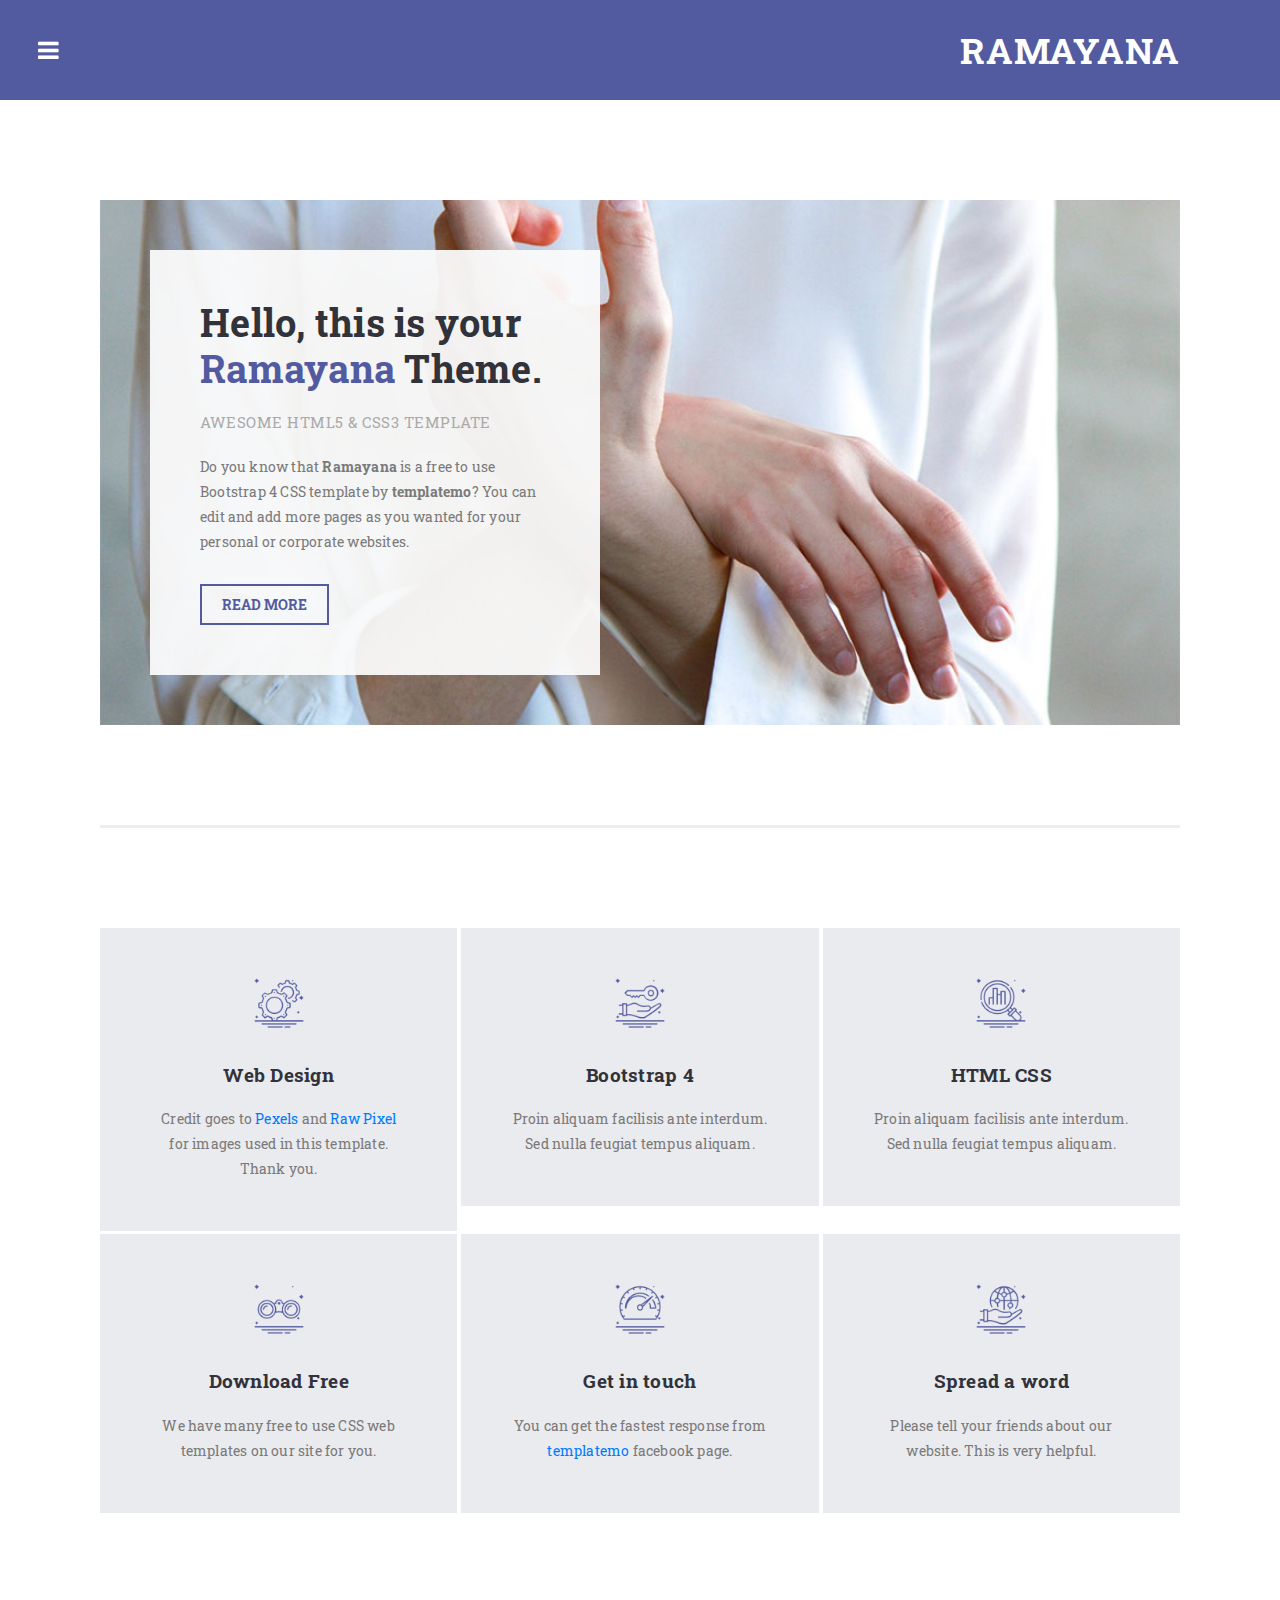
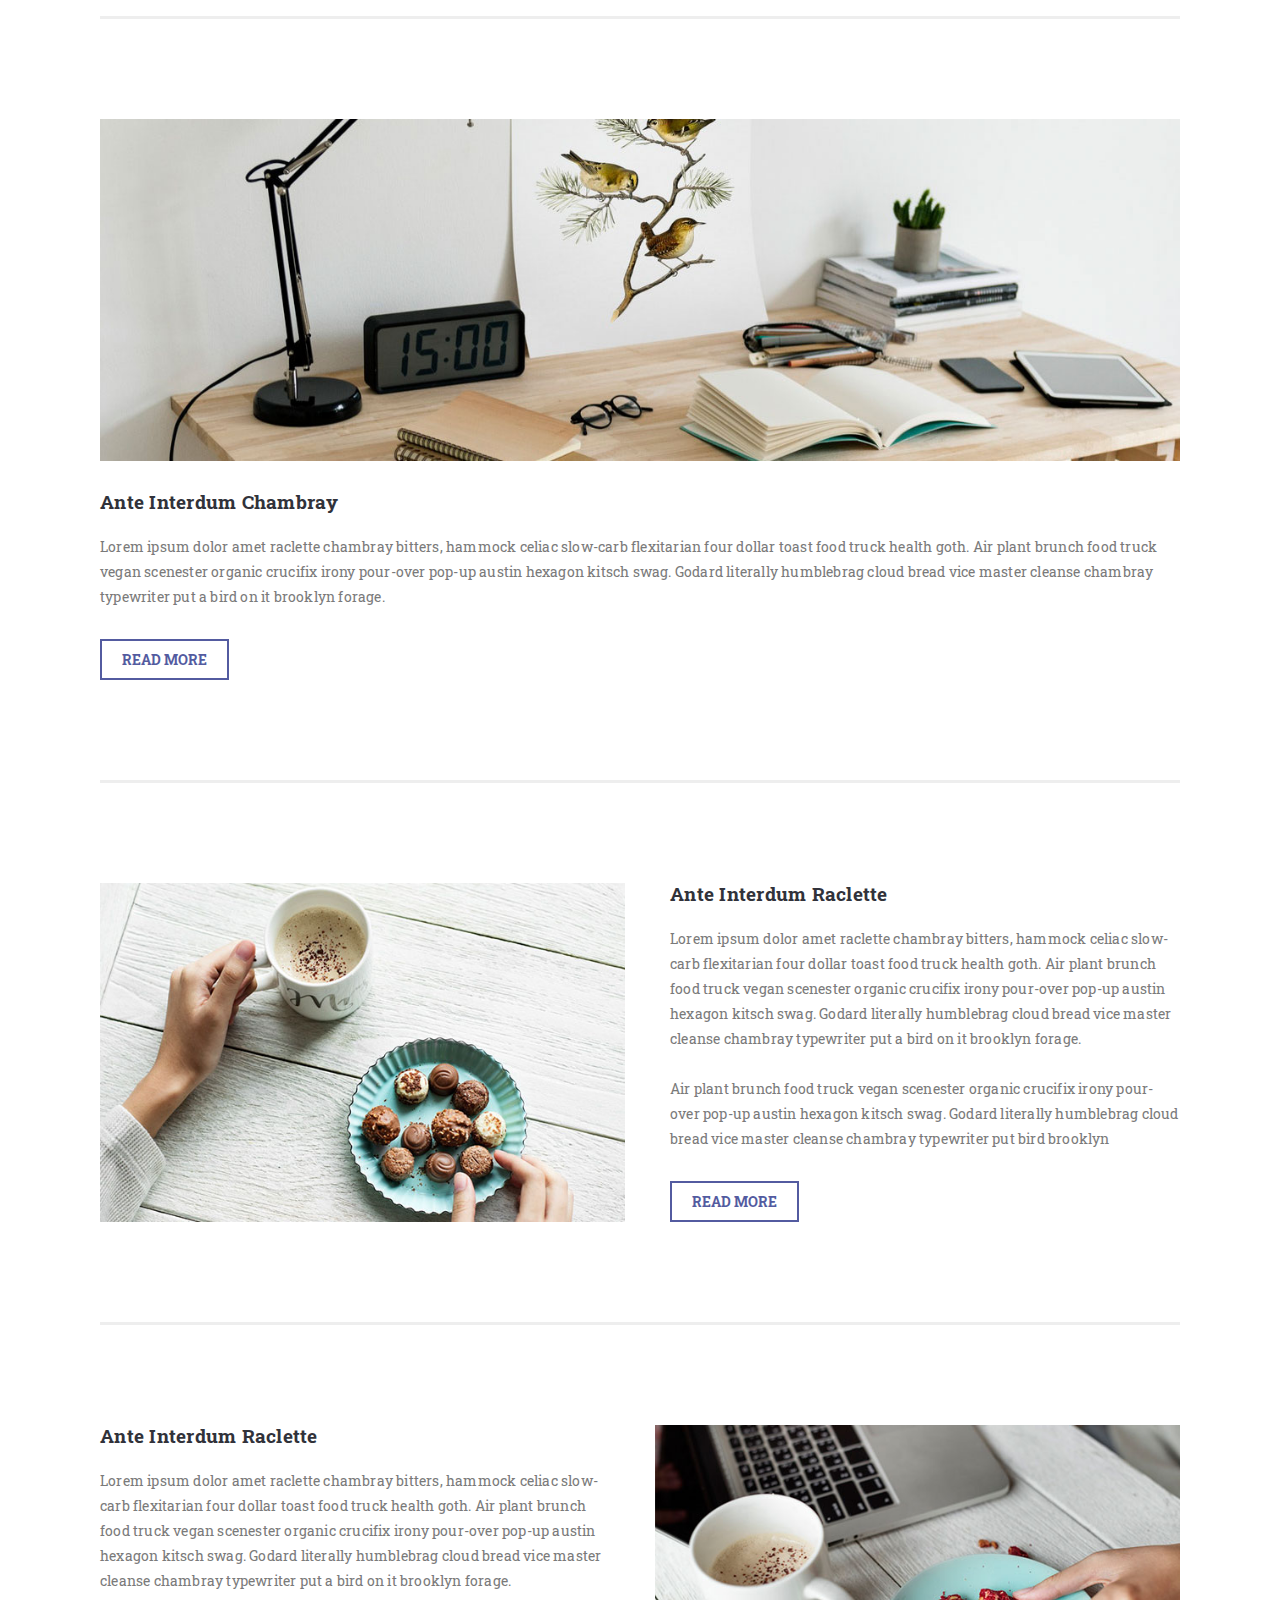
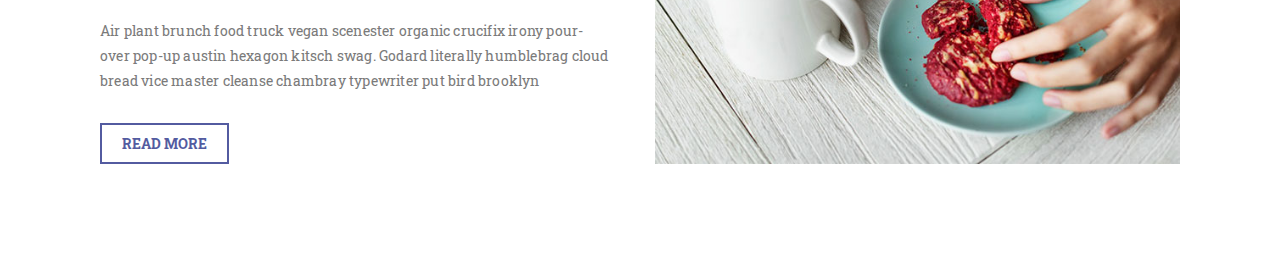
<file: templatemo_529_ramayana/index.html>
<!DOCTYPE html>
<html lang="en">

  <head>

    <meta charset="utf-8">
    <meta name="viewport" content="width=device-width, initial-scale=1, shrink-to-fit=no">
    <meta name="description" content="">
    <meta name="author" content="">
    <link href="https://fonts.googleapis.com/css?family=Roboto:100,300,400,500,700" rel="stylesheet">

    <title>Ramayana - Free Bootstrap 4 CSS Template</title>

    <!-- Bootstrap core CSS -->
    <link href="vendor/bootstrap/css/bootstrap.min.css" rel="stylesheet">

<!--
Ramayana CSS Template
https://templatemo.com/tm-529-ramayana
-->

    <!-- Additional CSS Files -->
    <link rel="stylesheet" href="assets/css/fontawesome.css">
    <link rel="stylesheet" href="assets/css/templatemo-style.css">
    <link rel="stylesheet" href="assets/css/owl.css">

  </head>

<body class="is-preload">

    <!-- Wrapper -->
    <div id="wrapper">

      <!-- Main -->
        <div id="main">
          <div class="inner">

            <!-- Header -->
            <header id="header">
              <div class="logo">
                <a href="index.html">Ramayana</a>
              </div>
            </header>

            <!-- Banner -->
            <section class="main-banner">
              <div class="container-fluid">
                <div class="row">
                  <div class="col-md-12">
                    <div class="banner-content">
                      <div class="row">
                        <div class="col-md-12">
                          <div class="banner-caption">
                            <h4>Hello, this is your <em>Ramayana</em> Theme.</h4>
                            <span>AWESOME HTML5 &amp; CSS3 TEMPLATE</span>
                            <p>Do you know that <strong>Ramayana</strong> is a free to use Bootstrap 4 CSS template by <strong>templatemo</strong>? You can edit and add more pages as you wanted for your personal or corporate websites.</p>
                            <div class="primary-button">
                              <a href="#">Read More</a>
                            </div>
                          </div>
                        </div>
                      </div>
                    </div>
                  </div>
                </div>
              </div>
            </section>

            <!-- Services -->
            <section class="services">
              <div class="container-fluid">
                <div class="row">
                  <div class="col-md-4">
                    <div class="service-item first-item">
                      <div class="icon"></div>
                      <h4>Web Design</h4>
                      <p>Credit goes to <a rel="nofollow" href="https://www.pexels.com">Pexels</a> and <a rel="nofollow" href="https://www.rawpixel.com">Raw Pixel</a> for images used in this template. Thank you.</p>
                    </div>
                  </div>
                  <div class="col-md-4">
                    <div class="service-item second-item">
                      <div class="icon"></div>
                      <h4>Bootstrap 4</h4>
                      <p>Proin aliquam facilisis ante interdum. Sed nulla feugiat tempus aliquam.</p>
                    </div>
                  </div>
                  <div class="col-md-4">
                    <div class="service-item third-item">
                      <div class="icon"></div>
                      <h4>HTML CSS</h4>
                      <p>Proin aliquam facilisis ante interdum. Sed nulla feugiat tempus aliquam.</p>
                    </div>
                  </div>
                  <div class="col-md-4">
                    <div class="service-item fourth-item">
                      <div class="icon"></div>
                      <h4>Download Free</h4>
                      <p>We have many free to use CSS web templates on our site for you.</p>
                    </div>
                  </div>
                  <div class="col-md-4">
                    <div class="service-item fivth-item">
                      <div class="icon"></div>
                      <h4>Get in touch</h4>
                      <p>You can get the fastest response from <a rel="nofollow" href="https://www.facebook.com/templatemo">templatemo</a> facebook page.</p>
                    </div>
                  </div>
                  <div class="col-md-4">
                    <div class="service-item sixth-item">
                      <div class="icon"></div>
                      <h4>Spread a word</h4>
                      <p>Please tell your friends about our website. This is very helpful.</p>
                    </div>
                  </div>
                </div>
              </div>
            </section>

            <!-- Top Image -->
            <section class="top-image">
              <div class="container-fluid">
                <div class="row">
                  <div class="col-md-12">
                    <img src="assets/images/top-image.jpg" alt="">
                    <div class="down-content">
                      <h4>Ante Interdum Chambray</h4>
                      <p>Lorem ipsum dolor amet raclette chambray bitters, hammock celiac slow-carb flexitarian four dollar toast food truck health goth. Air plant brunch food truck vegan scenester organic crucifix irony pour-over pop-up austin hexagon kitsch swag. Godard literally humblebrag cloud bread vice master cleanse chambray typewriter put a bird on it brooklyn forage.</p>
                      <div class="primary-button">
                        <a href="#">Read More</a>
                      </div>
                    </div>
                  </div>
                </div>
              </div>
            </section>

            <!-- Left Image -->
            <section class="left-image">
              <div class="container-fluid">
                <div class="row">
                  <div class="col-md-6">
                    <img src="assets/images/left-image.jpg" alt="">
                  </div>
                  <div class="col-md-6">
                    <div class="right-content">
                      <h4>Ante Interdum Raclette</h4>
                      <p>Lorem ipsum dolor amet raclette chambray bitters, hammock celiac slow-carb flexitarian four dollar toast food truck health goth. Air plant brunch food truck vegan scenester organic crucifix irony pour-over pop-up austin hexagon kitsch swag. Godard literally humblebrag cloud bread vice master cleanse chambray typewriter put a bird on it brooklyn forage.<br><br>Air plant brunch food truck vegan scenester organic crucifix irony pour-over pop-up austin hexagon kitsch swag. Godard literally humblebrag cloud bread vice master cleanse chambray typewriter put bird brooklyn</p>
                      <div class="primary-button">
                        <a href="#">Read More</a>
                      </div>
                    </div>
                  </div>
                </div>
              </div>
            </section>

            <!-- Right Image -->
            <section class="right-image">
              <div class="container-fluid">
                <div class="row">
                  <div class="col-md-6">
                    <div class="left-content">
                      <h4>Ante Interdum Raclette</h4>
                      <p>Lorem ipsum dolor amet raclette chambray bitters, hammock celiac slow-carb flexitarian four dollar toast food truck health goth. Air plant brunch food truck vegan scenester organic crucifix irony pour-over pop-up austin hexagon kitsch swag. Godard literally humblebrag cloud bread vice master cleanse chambray typewriter put a bird on it brooklyn forage.<br><br>Air plant brunch food truck vegan scenester organic crucifix irony pour-over pop-up austin hexagon kitsch swag. Godard literally humblebrag cloud bread vice master cleanse chambray typewriter put bird brooklyn</p>
                      <div class="primary-button">
                        <a href="#">Read More</a>
                      </div>
                    </div>
                  </div>
                  <div class="col-md-6">
                    <img src="assets/images/right-image.jpg" alt="">
                  </div>
                </div>
              </div>
            </section>

          </div>
        </div>

      <!-- Sidebar -->
        <div id="sidebar">

          <div class="inner">

            <!-- Search Box -->
            <section id="search" class="alt">
              <form method="get" action="#">
                <input type="text" name="search" id="search" placeholder="Search..." />
              </form>
            </section>
              
            <!-- Menu -->
            <nav id="menu">
              <ul>
                <li><a href="index.html">Homepage</a></li>
                <li><a href="simple_page.html">Simple Page</a></li>
                <li><a href="shortcodes.html">Shortcodes</a></li>
                <li>
                  <span class="opener">Dropdown One</span>
                  <ul>
                    <li><a href="#">First Sub Menu</a></li>
                    <li><a href="#">Second Sub Menu</a></li>
                    <li><a href="#">Third Sub Menu</a></li>
                  </ul>
                </li>
                <li>
                  <span class="opener">Dropdown Two</span>
                  <ul>
                    <li><a href="#">Sub Menu #1</a></li>
                    <li><a href="#">Sub Menu #2</a></li>
                    <li><a href="#">Sub Menu #3</a></li>
                  </ul>
                </li>
                <li><a href="https://www.google.com">External Link</a></li>
              </ul>
            </nav>

            <!-- Featured Posts -->
            <div class="featured-posts">
              <div class="heading">
                <h2>Featured Posts</h2>
              </div>
              <div class="owl-carousel owl-theme">
                <a href="#">
                  <div class="featured-item">
                    <img src="assets/images/featured_post_01.jpg" alt="featured one">
                    <p>Aliquam egestas convallis eros sed gravida. Curabitur consequat sit.</p>
                  </div>
                </a>
                <a href="#">
                  <div class="featured-item">
                    <img src="assets/images/featured_post_01.jpg" alt="featured two">
                    <p>Donec a scelerisque massa. Aliquam non iaculis quam. Duis arcu turpis.</p>
                  </div>
                </a>
                <a href="#">
                  <div class="featured-item">
                    <img src="assets/images/featured_post_01.jpg" alt="featured three">
                    <p>Suspendisse ac convallis urna, vitae luctus ante. Donec sit amet.</p>
                  </div>
                </a>
              </div>
            </div>

            <!-- Footer -->
            <footer id="footer">
              <p class="copyright">Copyright &copy; 2019 Company Name
              <br>Designed by <a rel="nofollow" href="https://www.facebook.com/templatemo">Template Mo</a></p>
            </footer>

          </div>
        </div>

    </div>

  <!-- Scripts -->
  <!-- Bootstrap core JavaScript -->
    <script src="vendor/jquery/jquery.min.js"></script>
    <script src="vendor/bootstrap/js/bootstrap.bundle.min.js"></script>

    <script src="assets/js/browser.min.js"></script>
    <script src="assets/js/breakpoints.min.js"></script>
    <script src="assets/js/transition.js"></script>
    <script src="assets/js/owl-carousel.js"></script>
    <script src="assets/js/custom.js"></script>
</body>


  </body>

</html>
</file>
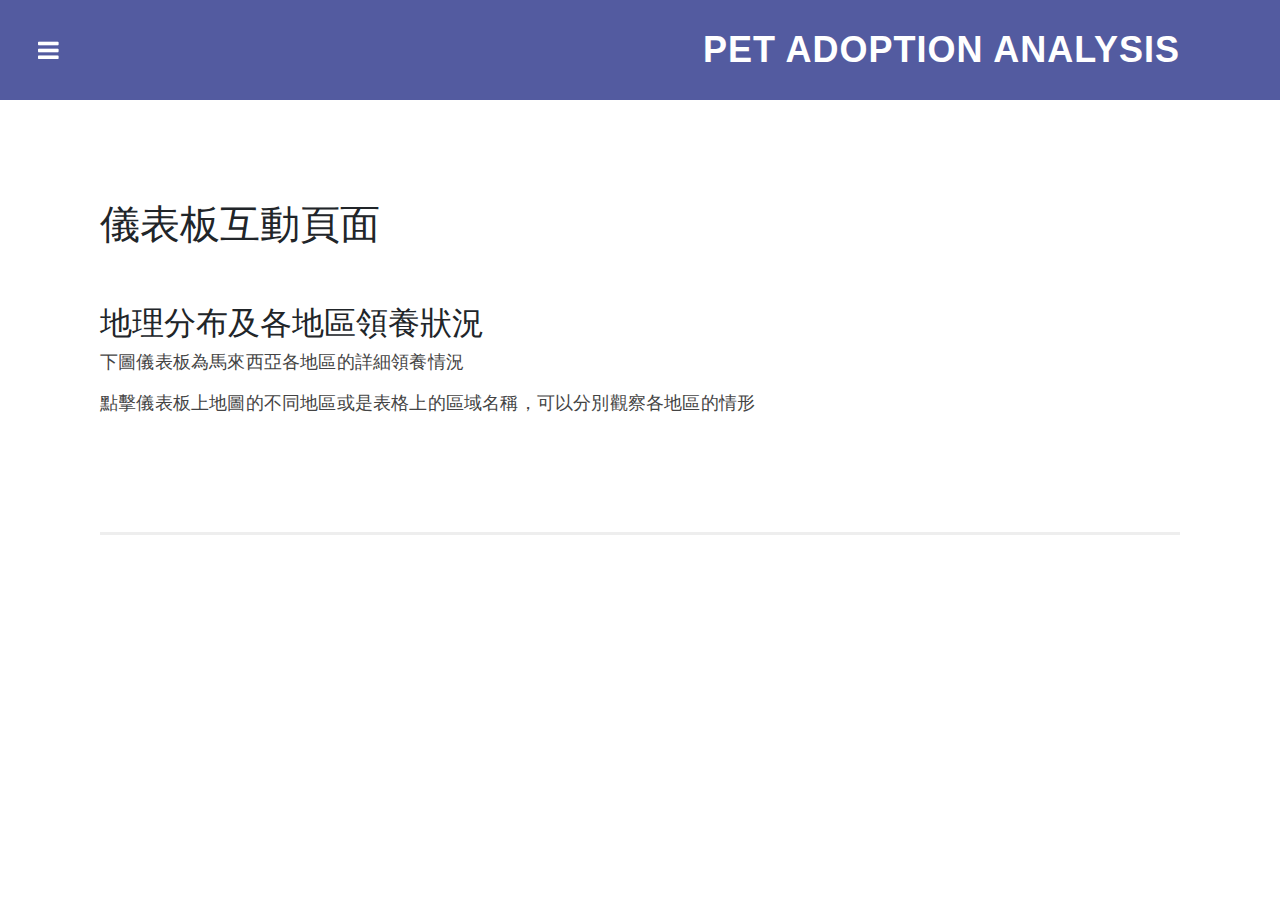
<file: visual_page/index.html>
<!DOCTYPE html>
<html lang="en">

  <head>

    <meta charset="utf-8">
    <meta name="viewport" content="width=device-width, initial-scale=1, shrink-to-fit=no">
    <meta name="description" content="">
    <meta name="author" content="">
    <link href="https://fonts.googleapis.com/css?family=Roboto:100,300,400,500,700" rel="stylesheet">

    <title>Pet Adoption Analysis</title>

    <!-- Bootstrap core CSS -->
    <link href="vendor/bootstrap/css/bootstrap.min.css" rel="stylesheet">

<!--
Ramayana CSS Template
https://templatemo.com/tm-529-ramayana
-->

    <!-- Additional CSS Files -->
    <link rel="stylesheet" href="assets/css/fontawesome.css">
    <link rel="stylesheet" href="assets/css/templatemo-style.css">
    <link rel="stylesheet" href="assets/css/owl.css">

  </head>

<body class="is-preload">

    <!-- Wrapper -->
    <div id="wrapper">

      <!-- Main -->
        <div id="main">
          <div class="inner">

            <!-- Header -->
            <header id="header">
              <div class="logo">
                <a href="index.html">Pet Adoption Analysis</a>
              </div>
            </header>

            <!-- Right Image -->
            <section class="top-image">
              <h1>儀表板互動頁面</h1>
              <br><br>
              <h2>地理分布及各地區領養狀況</h2>
              <p>下圖儀表板為馬來西亞各地區的詳細領養情況</p>
              <p>點擊儀表板上地圖的不同地區或是表格上的區域名稱，可以分別觀察各地區的情形</p>
              <div class='tableauPlaceholder' id='viz1610346178189' style='position: relative'>
                <noscript><a href='#'><img alt=' ' src='https:&#47;&#47;public.tableau.com&#47;static&#47;images&#47;PE&#47;PETADOPTION&#47;1_1&#47;1_rss.png' style='border: none' /></a></noscript>
                <object class='tableauViz'  style='display:none;'>
                  <param name='host_url' value='https%3A%2F%2Fpublic.tableau.com%2F' /> 
                  <param name='embed_code_version' value='3' /> 
                  <param name='site_root' value='' />
                  <param name='name' value='PETADOPTION&#47;1_1' />
                  <param name='tabs' value='no' />
                  <param name='toolbar' value='yes' />
                  <param name='static_image' value='https:&#47;&#47;public.tableau.com&#47;static&#47;images&#47;PE&#47;PETADOPTION&#47;1_1&#47;1.png' /> 
                  <param name='animate_transition' value='yes' />
                  <param name='display_static_image' value='yes' />
                  <param name='display_spinner' value='yes' />
                  <param name='display_overlay' value='yes' />
                  <param name='display_count' value='yes' />
                  <param name='language' value='zh-Hant' />
                  <param name='filter' value='publish=yes' /></object></div>                
                  <script type='text/javascript'>                    
                    var divElement = document.getElementById('viz1610346178189');                    
                    var vizElement = divElement.getElementsByTagName('object')[0];                    
                    if ( divElement.offsetWidth > 800 ) { vizElement.style.width='950px';vizElement.style.height='1250px';} else if ( divElement.offsetWidth > 500 ) { vizElement.style.width='950px';vizElement.style.height='1250px';} 
                    else { vizElement.style.width='100%';vizElement.style.height='1250px';}                     
                    var scriptElement = document.createElement('script');                    
                    scriptElement.src = 'https://public.tableau.com/javascripts/api/viz_v1.js';                    
                    vizElement.parentNode.insertBefore(scriptElement, vizElement);                
                  </script>

          </div>
        </div>

      <!-- Sidebar -->
        <div id="sidebar">

          <div class="inner">

            <!-- Search Box -->
            <section id="search" class="alt">
              <form method="get" action="#">
                <input type="text" name="search" id="search" placeholder="Search..." />
              </form>
            </section>
              
            <!-- Menu -->
            <nav id="menu">
              <ul>
                <li><a href="index.html">Homepage</a></li>
                <li><a href="simple_page.html">Infographic</a></li>
                <li><a href="index2.html">Data infomation</a></li>
                <!--<li><a href="shortcodes.html">Shortcodes</a></li>
                <li>
                  <span class="opener">Dropdown One</span>
                  <ul>
                    <li><a href="#">First Sub Menu</a></li>
                    <li><a href="#">Second Sub Menu</a></li>
                    <li><a href="#">Third Sub Menu</a></li>
                  </ul>
                </li>
                <li>
                  <span class="opener">Dropdown Two</span>
                  <ul>
                    <li><a href="#">Sub Menu #1</a></li>
                    <li><a href="#">Sub Menu #2</a></li>
                    <li><a href="#">Sub Menu #3</a></li>
                  </ul>
                </li>-->
                <li><a href="https://www.kaggle.com/c/petfinder-adoption-prediction/data">Dataset Link</a></li>
                <p style="color: white ;font-size:15px">資料來源: Kaggle
                  <br>時間區間: 2008~2019
                  <br>資料筆數: 14993筆
                  <br>位置: 馬來西亞各區
                </p>
              </ul>
            </nav>

            <!-- Footer -->
            <footer id="footer">
              <p class="copyright">Copyright &copy; 2021
                <br>巨量資料管理學系
                <br>Made by: 賴祐全、劉濬綸、孫佑鈞
                <br>課程名稱: 109視覺化課程
                <br>指導教授: 黃福銘老師

            </footer>

          </div>
        </div>

    </div>

  <!-- Scripts -->
  <!-- Bootstrap core JavaScript -->
    <script src="vendor/jquery/jquery.min.js"></script>
    <script src="vendor/bootstrap/js/bootstrap.bundle.min.js"></script>

    <script src="assets/js/browser.min.js"></script>
    <script src="assets/js/breakpoints.min.js"></script>
    <script src="assets/js/transition.js"></script>
    <script src="assets/js/owl-carousel.js"></script>
    <script src="assets/js/custom.js"></script>
</body>


  </body>

</html>
</file>
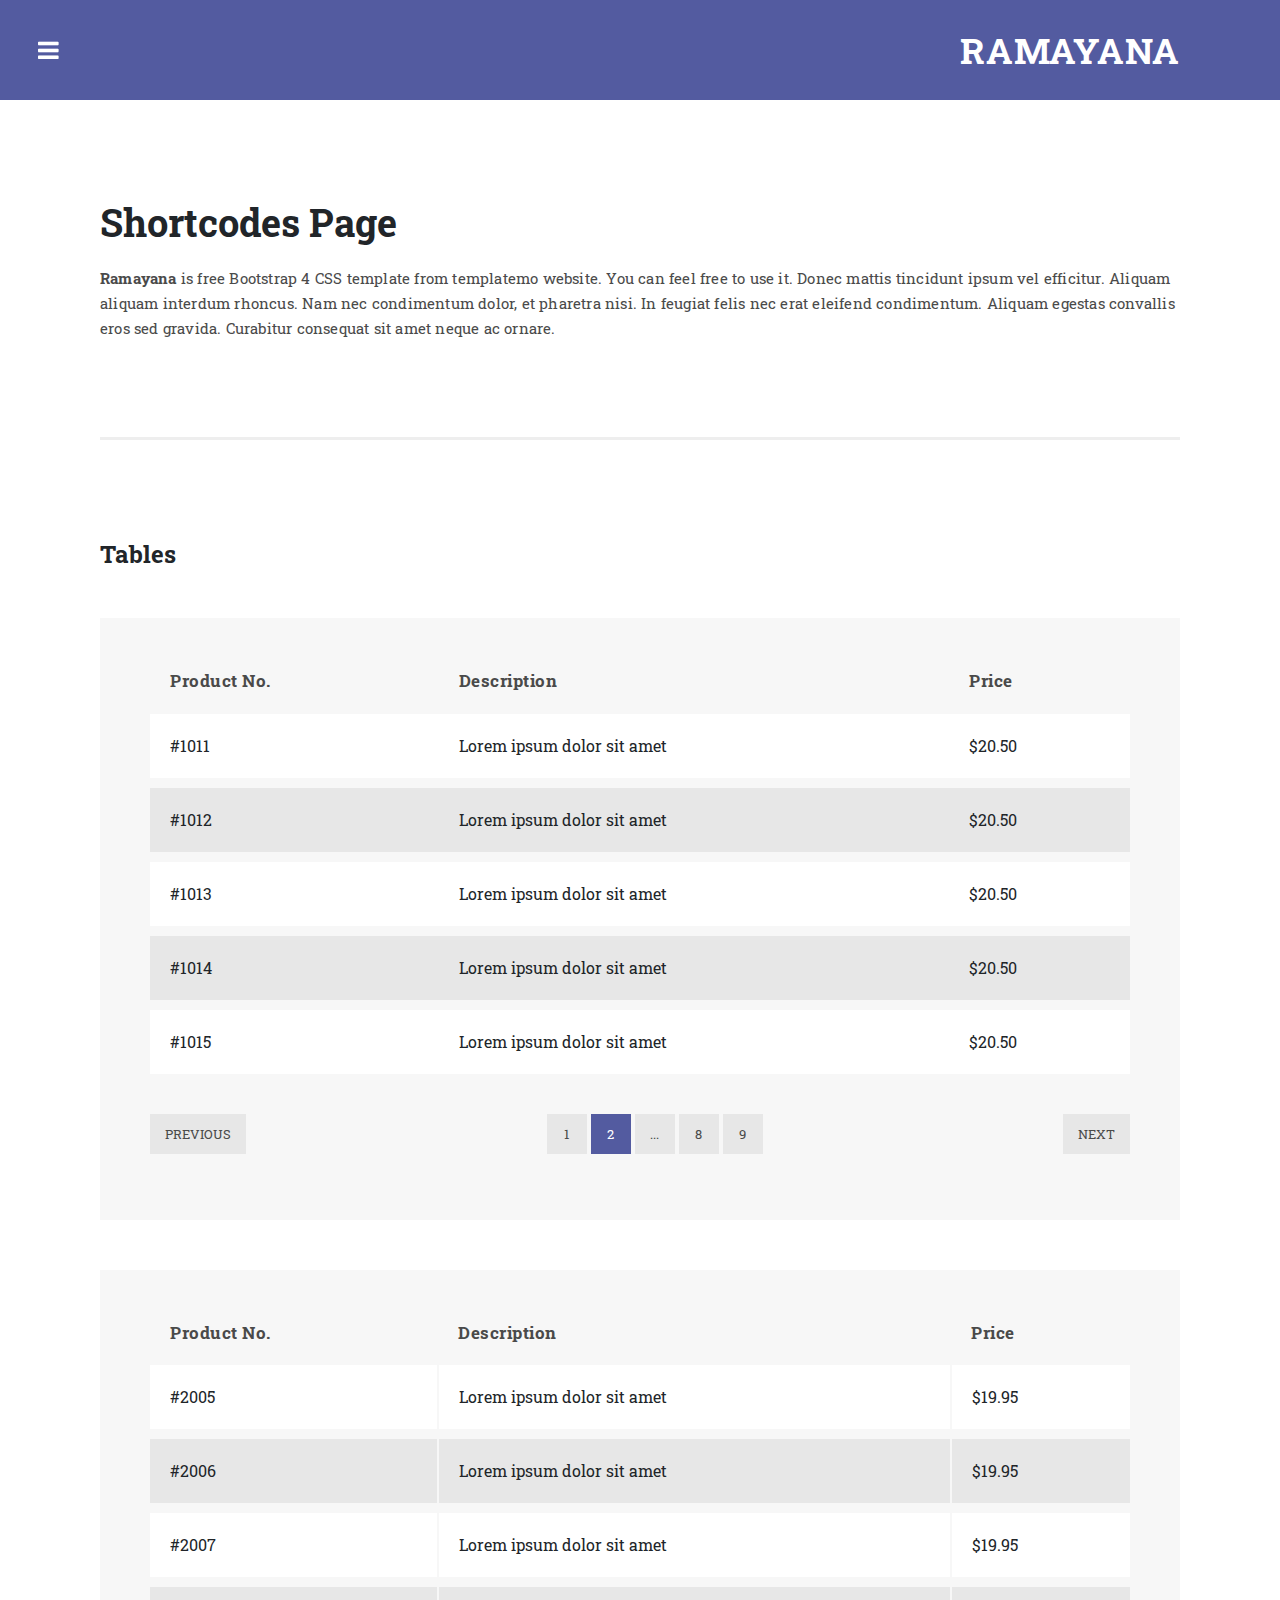
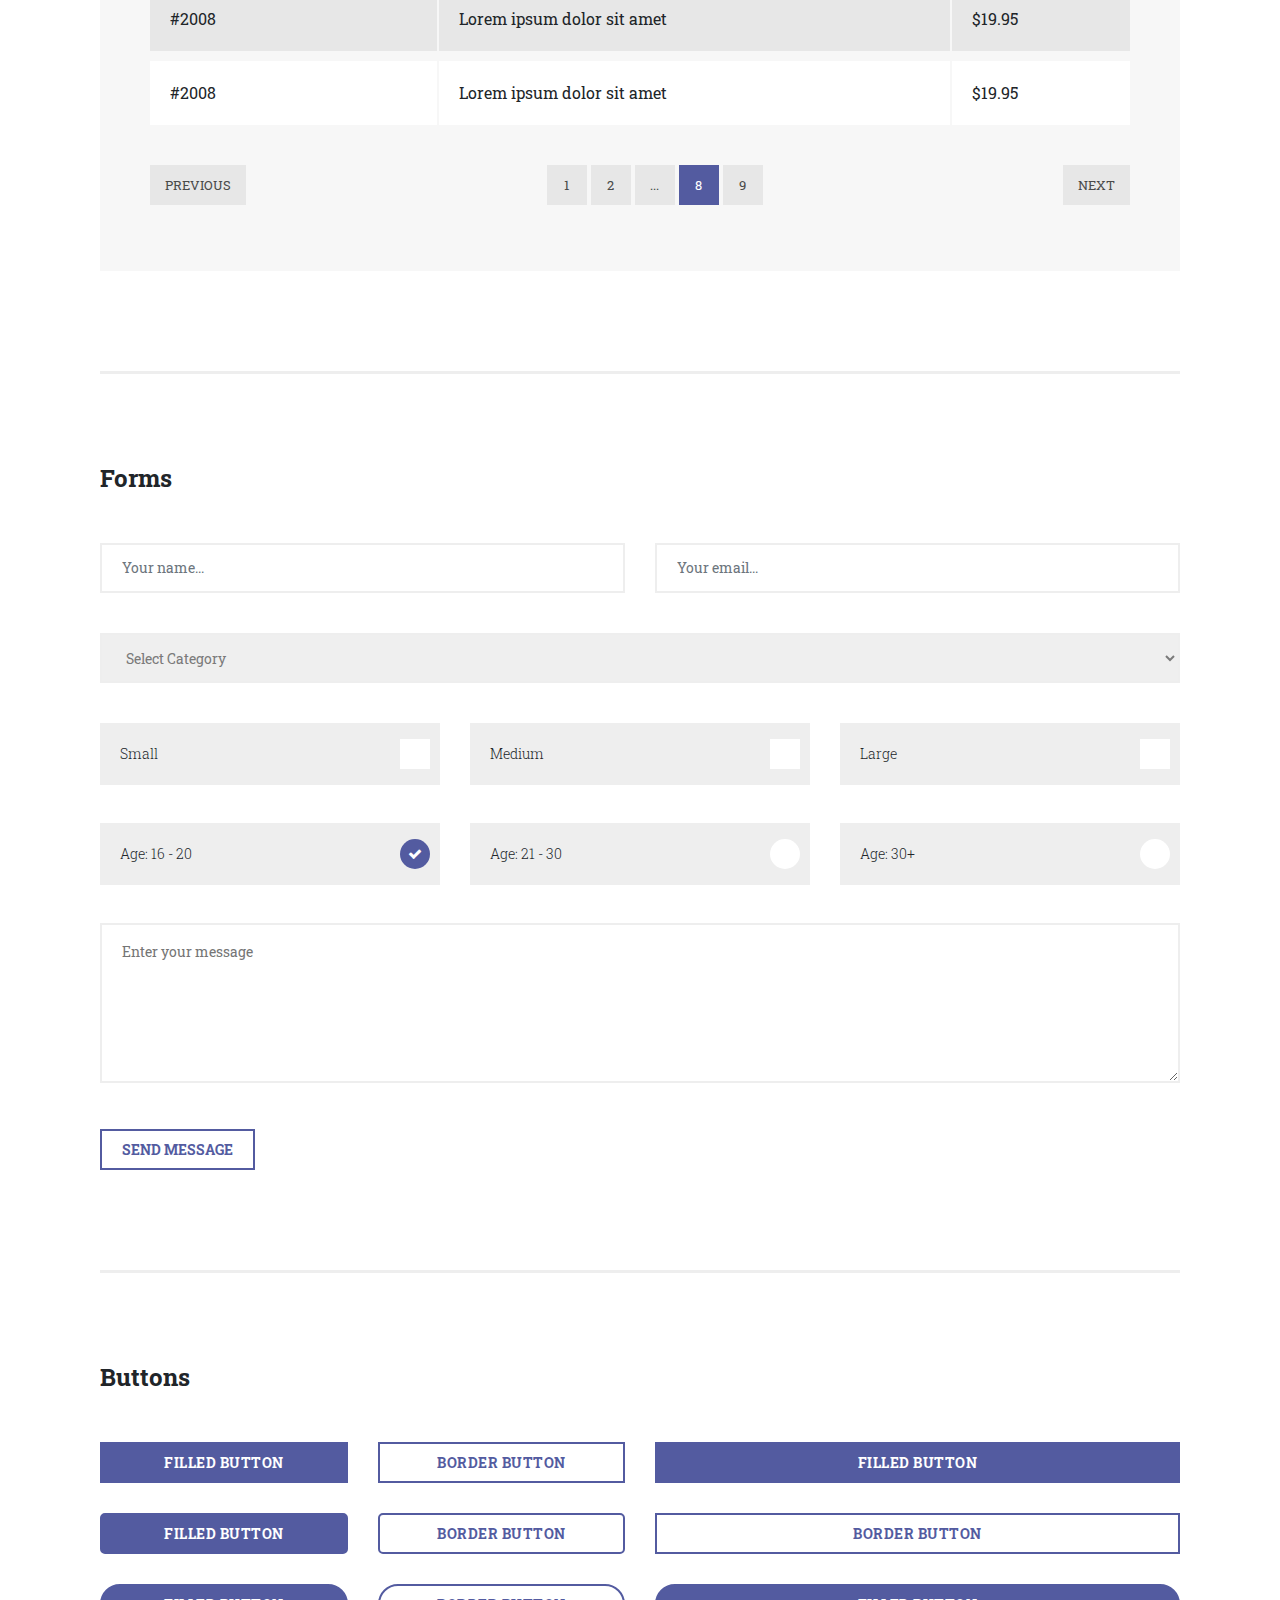
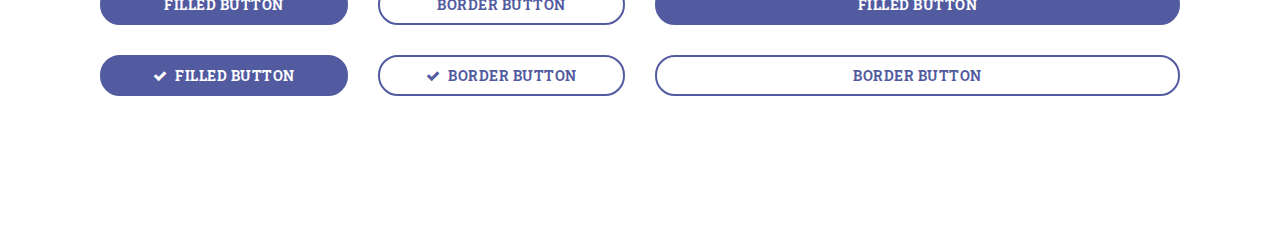
<file: templatemo_529_ramayana/shortcodes.html>
<!DOCTYPE html>
<html lang="en">

  <head>

    <meta charset="utf-8">
    <meta name="viewport" content="width=device-width, initial-scale=1, shrink-to-fit=no">
    <meta name="description" content="">
    <meta name="author" content="">
    <link href="https://fonts.googleapis.com/css?family=Roboto:100,300,400,500,700" rel="stylesheet">

    <title>Ramayana - HTML5 Template</title>

    <!-- Bootstrap core CSS -->
    <link href="vendor/bootstrap/css/bootstrap.min.css" rel="stylesheet">

<!--
Ramayana CSS Template
https://templatemo.com/tm-529-ramayana
-->

    <!-- Additional CSS Files -->
    <link rel="stylesheet" href="assets/css/fontawesome.css">
    <link rel="stylesheet" href="assets/css/templatemo-style.css">
    <link rel="stylesheet" href="assets/css/owl.css">

  </head>

<body class="is-preload">

    <!-- Wrapper -->
    <div id="wrapper">

      <!-- Main -->
        <div id="main">
          <div class="inner">

            <!-- Header -->
            <header id="header">
              <div class="logo">
                <a href="index.html">Ramayana</a>
              </div>
            </header>

            <!-- Page Heading -->
            <div class="page-heading">
              <div class="container-fluid">
                <div class="row">
                  <div class="col-md-12">
                    <h1>Shortcodes Page</h1>
                    <p><strong>Ramayana</strong> is free Bootstrap 4 CSS template from templatemo website. You can feel free to use it. Donec mattis tincidunt ipsum vel efficitur. Aliquam aliquam interdum rhoncus. Nam nec condimentum dolor, et pharetra nisi. In feugiat felis nec erat eleifend condimentum. Aliquam egestas convallis eros sed gravida. Curabitur consequat sit amet neque ac ornare.</p>
                  </div>
                </div>
              </div>
            </div>
            
            <!-- Tables -->
            <section class="tables">
              <div class="container-fluid">
                <div class="row">
                  <div class="col-md-12">
                    <div class="section-heading">
                      <h2>Tables</h2>
                    </div>
                    <div class="default-table">
                      <table>
                        <thead>
                          <tr>
                            <th>Product no.</th>
                            <th>Description</th>
                            <th>Price</th>
                          </tr>
                        </thead>
                        <tbody>
                          <tr>
                            <td>#1011</td>
                            <td>Lorem ipsum dolor sit amet</td>
                            <td>$20.50</td>
                          </tr>
                          <tr>
                            <td>#1012</td>
                            <td>Lorem ipsum dolor sit amet</td>
                            <td>$20.50</td>
                          </tr>
                          <tr>
                            <td>#1013</td>
                            <td>Lorem ipsum dolor sit amet</td>
                            <td>$20.50</td>
                          </tr>
                          <tr>
                            <td>#1014</td>
                            <td>Lorem ipsum dolor sit amet</td>
                            <td>$20.50</td>
                          </tr>
                          <tr>
                            <td>#1015</td>
                            <td>Lorem ipsum dolor sit amet</td>
                            <td>$20.50</td>
                          </tr>
                        </tbody>
                      </table>
                      <ul class="table-pagination">
                        <li><a href="#">Previous</a></li>
                        <li><a href="#">1</a></li>
                        <li class="active"><a href="#">2</a></li>
                        <li><a href="#">...</a></li>
                        <li><a href="#">8</a></li>
                        <li><a href="#">9</a></li>
                        <li><a href="#">Next</a></li>
                      </ul>
                    </div>
                    <div class="alternate-table">
                      <table>
                        <thead>
                          <tr>
                            <th>Product no.</th>
                            <th>Description</th>
                            <th>Price</th>
                          </tr>
                        </thead>
                        <tbody>
                          <tr>
                            <td>#2005</td>
                            <td>Lorem ipsum dolor sit amet</td>
                            <td>$19.95</td>
                          </tr>
                          <tr>
                            <td>#2006</td>
                            <td>Lorem ipsum dolor sit amet</td>
                            <td>$19.95</td>
                          </tr>
                          <tr>
                            <td>#2007</td>
                            <td>Lorem ipsum dolor sit amet</td>
                            <td>$19.95</td>
                          </tr>
                          <tr>
                            <td>#2008</td>
                            <td>Lorem ipsum dolor sit amet</td>
                            <td>$19.95</td>
                          </tr>
                          <tr>
                            <td>#2008</td>
                            <td>Lorem ipsum dolor sit amet</td>
                            <td>$19.95</td>
                          </tr>
                        </tbody>
                      </table>
                      <ul class="table-pagination">
                        <li><a href="#">Previous</a></li>
                        <li><a href="#">1</a></li>
                        <li><a href="#">2</a></li>
                        <li><a href="#">...</a></li>
                        <li class="active"><a href="#">8</a></li>
                        <li><a href="#">9</a></li>
                        <li><a href="#">Next</a></li>
                      </ul>
                    </div>
                  </div>
                </div>
              </div>
            </section>

            <!-- Forms -->
            <section class="forms">
              <div class="container-fluid">
                <div class="row">
                  <div class="col-md-12">
                    <div class="section-heading">
                      <h2>Forms</h2>
                    </div>
                    <form id="contact" action="" method="post">
                      <div class="row">
                        <div class="col-md-6">
                          <fieldset>
                            <input name="name" type="text" class="form-control" id="name" placeholder="Your name..." required="">
                          </fieldset>
                        </div>
                        <div class="col-md-6">
                          <fieldset>
                            <input name="email" type="text" class="form-control" id="email" placeholder="Your email..." required="">
                          </fieldset>
                        </div>
                        <div class="col-md-12">
                          <select name="category" id="category">
                            <option value="categories" selected>Select Category</option>
                            <option value="Featured">General</option>
                            <option value="Newest">Specific</option>
                            <option value="Low Price">Technical</option>
                            <option value="High Price">Application</option>
                          </select>
                        </div>
                        <div class="col-md-4 col-sm-4">
                          <div class="radio-item">
                            <input name="demo-small" type="checkbox" id="demo-priority-small" value="small">
                            <label for="demo-priority-small">Small</label>
                          </div>
                        </div>
                        <div class="col-md-4 col-sm-4">
                          <div class="radio-item">
                            <input name="demo-medium" type="checkbox" id="demo-priority-medium" value="medium">
                            <label for="demo-priority-medium">Medium</label>
                          </div>
                        </div>
                        <div class="col-md-4 col-sm-4">
                          <div class="radio-item">
                            <input name="demo-large" type="checkbox" id="demo-priority-large" value="large" >
                            <label for="demo-priority-large">Large</label>
                          </div>
                        </div>
                        <div class="col-md-4 col-sm-4">
                          <div class="circle-item">
                            <input name="demo-priority" type="radio" id="demo-small" value="16-20" checked>
                            <label for="demo-small">Age: 16 - 20</label>
                          </div>
                        </div>
                        <div class="col-md-4 col-sm-4">
                          <div class="circle-item">
                            <input name="demo-priority" type="radio" id="demo-medium" value="21-30">
                            <label for="demo-medium">Age: 21 - 30</label>
                          </div>
                        </div>
                        <div class="col-md-4 col-sm-4">
                          <div class="circle-item">
                            <input name="demo-priority" type="radio" id="demo-old" value="30+">
                            <label for="demo-old">Age: 30+</label>
                          </div>
                        </div>
                        <div class="col-12">
                          <textarea name="demo-message" id="demo-message" placeholder="Enter your message" rows="6"></textarea>
                        </div>
                        <div class="col-md-12">
                          <button type="submit" id="form-submit" class="button">Send Message</button>
                        </div>
                      </div>
                    </form>
                  </div>
                </div>
              </div>
            </section>


            <!-- Tables -->
            <section class="buttons">
              <div class="container-fluid">
                <div class="row">
                  <div class="col-md-12">
                    <div class="section-heading">
                      <h2>Buttons</h2>
                    </div>
                  </div>
                  <div class="col-md-6 col-sm-12">
                    <div class="row">
                      <div class="col-md-6">
                        <div class="filled-rectangle-button">
                          <a href="#">Filled Button</a>
                        </div>
                      </div>
                      <div class="col-md-6">
                        <div class="border-rectangle-button">
                          <a href="#">Border Button</a>
                        </div>
                      </div>
                      <div class="col-md-6">
                        <div class="filled-radius-button">
                          <a href="#">Filled Button</a>
                        </div>
                      </div>
                      <div class="col-md-6">
                        <div class="border-radius-button">
                          <a href="#">Border Button</a>
                        </div>
                      </div>
                      <div class="col-md-6">
                        <div class="filled-rounded-button">
                          <a href="#">Filled Button</a>
                        </div>
                      </div>
                      <div class="col-md-6">
                        <div class="border-rounded-button">
                          <a href="#">Border Button</a>
                        </div>
                      </div>
                      <div class="col-md-6">
                        <div class="filled-icon-button">
                          <a href="#"><i class="fa fa-check"></i>Filled Button</a>
                        </div>
                      </div>
                      <div class="col-md-6">
                        <div class="border-icon-button">
                          <a href="#"><i class="fa fa-check"></i>Border Button</a>
                        </div>
                      </div>
                    </div>
                  </div>
                  <div class="col-md-6 col-sm-12">
                    <div class="row">
                      <div class="col-md-12">
                        <div class="filled-rectangle-button">
                          <a href="#">Filled Button</a>
                        </div>
                      </div>
                      <div class="col-md-12">
                        <div class="border-rectangle-button">
                          <a href="#">Border Button</a>
                        </div>
                      </div>
                      <div class="col-md-12">
                        <div class="filled-rounded-button">
                          <a href="#">Filled Button</a>
                        </div>
                      </div>
                      <div class="col-md-12">
                        <div class="border-rounded-button">
                          <a href="#">Border Button</a>
                        </div>
                      </div>
                    </div>
                  </div>
                </div>
              </div>
            </section>

          </div>
        </div>

      <!-- Sidebar -->
        <div id="sidebar">

          <div class="inner">

            <!-- Search Box -->
            <section id="search" class="alt">
              <form method="get" action="#">
                <input type="text" name="search" id="search" placeholder="Search..." />
              </form>
            </section>
              
            <!-- Menu -->
           <nav id="menu">
              <ul>
                <li><a href="index.html">Homepage</a></li>
                <li><a href="simple_page.html">Simple Page</a></li>
                <li><a href="shortcodes.html">Shortcodes</a></li>
                <li>
                  <span class="opener">Dropdown One</span>
                  <ul>
                    <li><a href="#">First Sub Menu</a></li>
                    <li><a href="#">Second Sub Menu</a></li>
                    <li><a href="#">Third Sub Menu</a></li>
                  </ul>
                </li>
                <li>
                  <span class="opener">Dropdown Two</span>
                  <ul>
                    <li><a href="#">Sub Menu #1</a></li>
                    <li><a href="#">Sub Menu #2</a></li>
                    <li><a href="#">Sub Menu #3</a></li>
                  </ul>
                </li>
                <li><a href="https://www.google.com">External Link</a></li>
              </ul>
            </nav>

            <!-- Featured Posts -->
            <div class="featured-posts">
              <div class="heading">
                <h2>Featured Posts</h2>
              </div>
              <div class="owl-carousel owl-theme">
                <a href="#">
                  <div class="featured-item">
                    <img src="assets/images/featured_post_01.jpg" alt="featured one">
                    <p>Aliquam egestas convallis eros sed gravida. Curabitur consequat sit.</p>
                  </div>
                </a>
                <a href="#">
                  <div class="featured-item">
                    <img src="assets/images/featured_post_01.jpg" alt="featured two">
                    <p>Donec a scelerisque massa. Aliquam non iaculis quam. Duis arcu turpis.</p>
                  </div>
                </a>
                <a href="#">
                  <div class="featured-item">
                    <img src="assets/images/featured_post_01.jpg" alt="featured three">
                    <p>Suspendisse ac convallis urna, vitae luctus ante. Donec sit amet.</p>
                  </div>
                </a>
              </div>
            </div>

            <!-- Footer -->
            <footer id="footer">
              <p class="copyright">Copyright &copy; 2019 Company Name
              <br>Designed by <a rel="nofollow" href="https://www.facebook.com/templatemo">Template Mo</a></p>
            </footer>
            
          </div>
        </div>

    </div>

  <!-- Scripts -->
  <!-- Bootstrap core JavaScript -->
    <script src="vendor/jquery/jquery.min.js"></script>
    <script src="vendor/bootstrap/js/bootstrap.bundle.min.js"></script>

    <script src="assets/js/browser.min.js"></script>
    <script src="assets/js/breakpoints.min.js"></script>
    <script src="assets/js/transition.js"></script>
    <script src="assets/js/owl-carousel.js"></script>
    <script src="assets/js/custom.js"></script>
</body>


  </body>

</html>
</file>
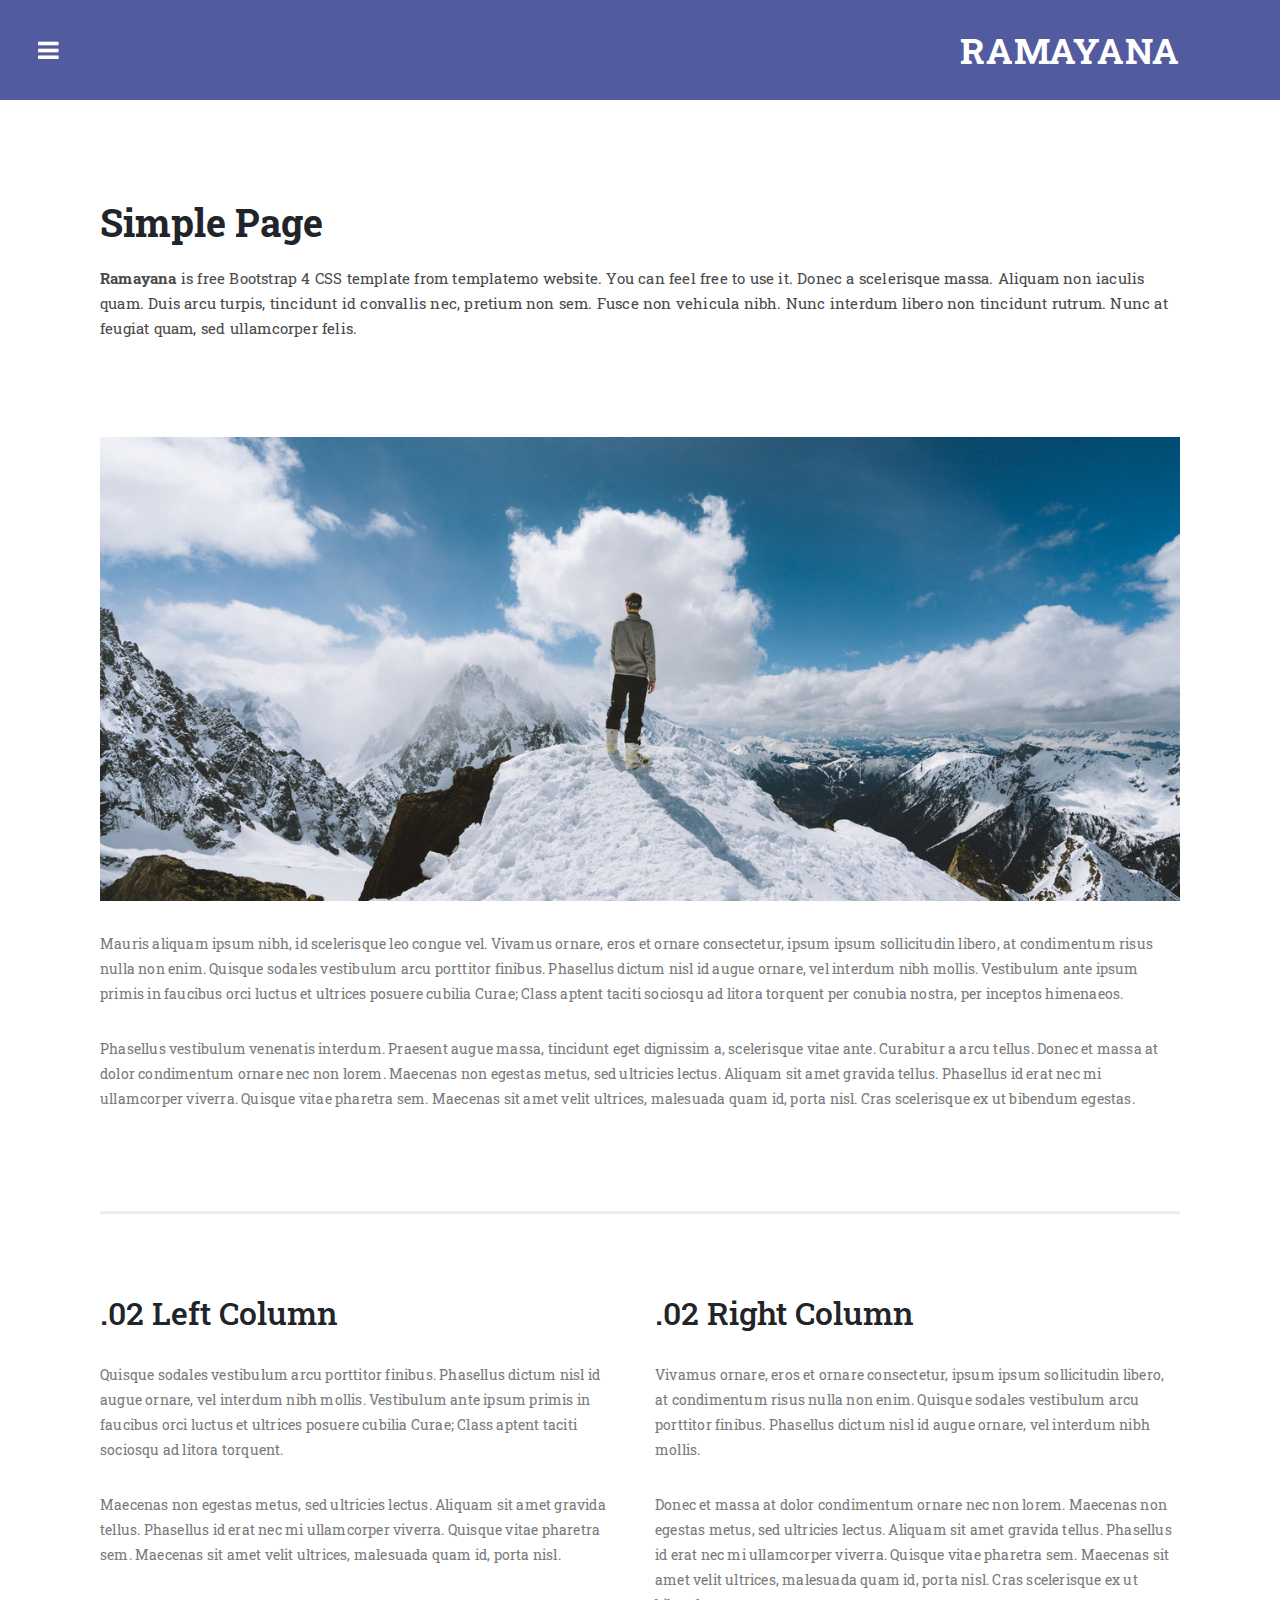
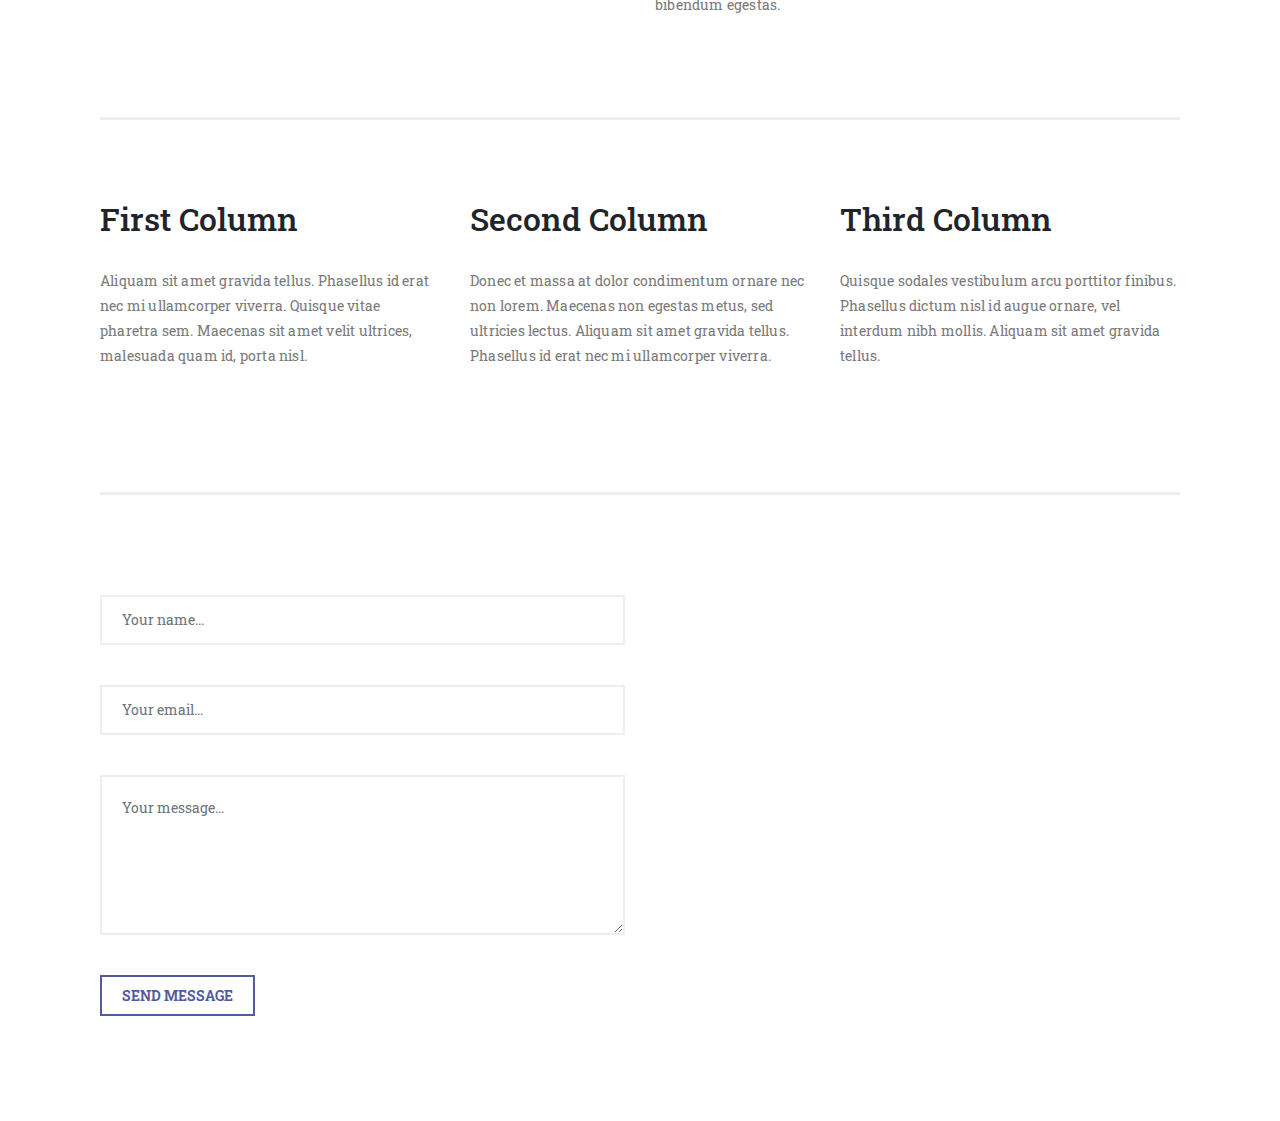
<file: templatemo_529_ramayana/simple_page.html>
<!DOCTYPE html>
<html lang="en">

  <head>

    <meta charset="utf-8">
    <meta name="viewport" content="width=device-width, initial-scale=1, shrink-to-fit=no">
    <meta name="description" content="">
    <meta name="author" content="">
    <link href="https://fonts.googleapis.com/css?family=Roboto:100,300,400,500,700" rel="stylesheet">

    <title>Ramayana - Simple HTML Page</title>

    <!-- Bootstrap core CSS -->
    <link href="vendor/bootstrap/css/bootstrap.min.css" rel="stylesheet">

<!--
Ramayana CSS Template
https://templatemo.com/tm-529-ramayana
-->

    <!-- Additional CSS Files -->
    <link rel="stylesheet" href="assets/css/fontawesome.css">
    <link rel="stylesheet" href="assets/css/templatemo-style.css">
    <link rel="stylesheet" href="assets/css/owl.css">

  </head>

<body class="is-preload">

    <!-- Wrapper -->
    <div id="wrapper">

      <!-- Main -->
        <div id="main">
          <div class="inner">

            <!-- Header -->
            <header id="header">
              <div class="logo">
                <a href="index.html">Ramayana</a>
              </div>
            </header>

            <!-- Page Heading -->
            <div class="page-heading">
              <div class="container-fluid">
                <div class="row">
                  <div class="col-md-12">
                    <h1>Simple Page</h1>
                    <p><strong>Ramayana</strong> is free Bootstrap 4 CSS template from templatemo website. You can feel free to use it. Donec a scelerisque massa. Aliquam non iaculis quam. Duis arcu turpis, tincidunt id convallis nec, pretium non sem. Fusce non vehicula nibh. Nunc interdum libero non tincidunt rutrum. Nunc at feugiat quam, sed ullamcorper felis.</p>
                  </div>
                </div>
              </div>
            </div>

            <!-- Simple Post -->
            <section class="simple-post">
              <div class="container-fluid">
                <div class="row">
                  <div class="col-md-12">
                    <img src="assets/images/simple-post.jpg" alt="">
                    <div class="down-content">
                      <p>Mauris aliquam ipsum nibh, id scelerisque leo congue vel. Vivamus ornare, eros et ornare consectetur, ipsum ipsum sollicitudin libero, at condimentum risus nulla non enim. Quisque sodales vestibulum arcu porttitor finibus. Phasellus dictum nisl id augue ornare, vel interdum nibh mollis. Vestibulum ante ipsum primis in faucibus orci luctus et ultrices posuere cubilia Curae; Class aptent taciti sociosqu ad litora torquent per conubia nostra, per inceptos himenaeos. </p>
                      <p>Phasellus vestibulum venenatis interdum. Praesent augue massa, tincidunt eget dignissim a, scelerisque vitae ante. Curabitur a arcu tellus. Donec et massa at dolor condimentum ornare nec non lorem. Maecenas non egestas metus, sed ultricies lectus. Aliquam sit amet gravida tellus. Phasellus id erat nec mi ullamcorper viverra. Quisque vitae pharetra sem. Maecenas sit amet velit ultrices, malesuada quam id, porta nisl. Cras scelerisque ex ut bibendum egestas.</p>
                    </div>
                  </div>
                </div>
                
               
                
              </div>
            </section>
            
            <section class="simple-post">
              <div class="container-fluid">
              
               <div class="row">
                  <div class="col-md-6">
						<h2>.02 Left Column</h2>
                      <p>Quisque sodales vestibulum arcu porttitor finibus. Phasellus dictum nisl id augue ornare, vel interdum nibh mollis. Vestibulum ante ipsum primis in faucibus orci luctus et ultrices posuere cubilia Curae; Class aptent taciti sociosqu ad litora torquent.</p>
                      <p>Maecenas non egestas metus, sed ultricies lectus. Aliquam sit amet gravida tellus. Phasellus id erat nec mi ullamcorper viverra. Quisque vitae pharetra sem. Maecenas sit amet velit ultrices, malesuada quam id, porta nisl.</p>
                      <br><br>

                  </div>
                  <div class="col-md-6">
						<h2>.02 Right Column</h2>
                      <p>Vivamus ornare, eros et ornare consectetur, ipsum ipsum sollicitudin libero, at condimentum risus nulla non enim. Quisque sodales vestibulum arcu porttitor finibus. Phasellus dictum nisl id augue ornare, vel interdum nibh mollis.</p>
                      <p>Donec et massa at dolor condimentum ornare nec non lorem. Maecenas non egestas metus, sed ultricies lectus. Aliquam sit amet gravida tellus. Phasellus id erat nec mi ullamcorper viverra. Quisque vitae pharetra sem. Maecenas sit amet velit ultrices, malesuada quam id, porta nisl. Cras scelerisque ex ut bibendum egestas.</p>

                  </div>
                </div>
                
              </div>
              </section>
              
              <section class="simple-post">
              <div class="container-fluid">
              
               <div class="row">
                  <div class="col-lg-4">
						<h2>First Column</h2>
                      <p>Aliquam sit amet gravida tellus. Phasellus id erat nec mi ullamcorper viverra. Quisque vitae pharetra sem. Maecenas sit amet velit ultrices, malesuada quam id, porta nisl.</p>
                      <br>

                  </div>
                  <div class="col-lg-4">
						<h2>Second Column</h2>
                      <p>Donec et massa at dolor condimentum ornare nec non lorem. Maecenas non egestas metus, sed ultricies lectus. Aliquam sit amet gravida tellus. Phasellus id erat nec mi ullamcorper viverra.</p>
                      <br>

                  </div>
                  <div class="col-lg-4">
						<h2>Third Column</h2>
                      <p>Quisque sodales vestibulum arcu porttitor finibus. Phasellus dictum nisl id augue ornare, vel interdum nibh mollis. Aliquam sit amet gravida tellus.</p>

                  </div>
                </div>
                
              </div>
              </section>

            <!-- Contact Form -->
            <section class="contact-form">
              <div class="container-fluid">
                <div class="row">
                  <div class="col-md-6">
                    <form id="contact" action="" method="post">
                      <div class="row">
                        <div class="col-md-12">
                          <fieldset>
                            <input name="name" type="text" class="form-control" id="name" placeholder="Your name..." required="">
                          </fieldset>
                        </div>
                        <div class="col-md-12">
                          <fieldset>
                            <input name="email" type="text" class="form-control" id="email" placeholder="Your email..." required="">
                          </fieldset>
                        </div>
                        <div class="col-md-12">
                          <fieldset>
                            <textarea name="message" rows="6" class="form-control" id="message" placeholder="Your message..." required=""></textarea>
                          </fieldset>
                        </div>
                        <div class="col-md-12">
                          <fieldset>
                            <button type="submit" id="form-submit" class="button">Send Message</button>
                          </fieldset>
                        </div>
                      </div>
                    </form> 
                  </div>
                  <div class="col-md-6">
                    <div id="map">
                    <!-- How to change your own map point
                           1. Go to Google Maps
                           2. Click on your location point
                           3. Click "Share" and choose "Embed map" tab
                           4. Copy only URL and paste it within the src="" field below
                    -->

                      <iframe src="https://www.google.com/maps/embed?pb=!1m18!1m12!1m3!1d1197183.8373802372!2d-1.9415093691103689!3d6.781986417238027!2m3!1f0!2f0!3f0!3m2!1i1024!2i768!4f13.1!3m3!1m2!1s0xfdb96f349e85efd%3A0xb8d1e0b88af1f0f5!2sKumasi+Central+Market!5e0!3m2!1sen!2sth!4v1532967884907" width="100%" height="420px" frameborder="0" style="border:0" allowfullscreen></iframe>
                    </div>
                  </div>
                </div>
              </div>
            </section>

          </div>
        </div>

      <!-- Sidebar -->
        <div id="sidebar">

          <div class="inner">

            <!-- Search Box -->
            <section id="search" class="alt">
              <form method="get" action="#">
                <input type="text" name="search" id="search" placeholder="Search..." />
              </form>
            </section>
              
            <!-- Menu -->
            <nav id="menu">
              <ul>
                <li><a href="index.html">Homepage</a></li>
                <li><a href="simple_page.html">Simple Page</a></li>
                <li><a href="shortcodes.html">Shortcodes</a></li>
                <li>
                  <span class="opener">Dropdown One</span>
                  <ul>
                    <li><a href="#">First Sub Menu</a></li>
                    <li><a href="#">Second Sub Menu</a></li>
                    <li><a href="#">Third Sub Menu</a></li>
                  </ul>
                </li>
                <li>
                  <span class="opener">Dropdown Two</span>
                  <ul>
                    <li><a href="#">Sub Menu #1</a></li>
                    <li><a href="#">Sub Menu #2</a></li>
                    <li><a href="#">Sub Menu #3</a></li>
                  </ul>
                </li>
                <li><a href="https://www.google.com">External Link</a></li>
              </ul>
            </nav>

            <!-- Featured Posts -->
            <div class="featured-posts">
              <div class="heading">
                <h2>Featured Posts</h2>
              </div>
              <div class="owl-carousel owl-theme">
                <a href="#">
                  <div class="featured-item">
                    <img src="assets/images/featured_post_01.jpg" alt="featured one">
                    <p>Aliquam egestas convallis eros sed gravida. Curabitur consequat sit.</p>
                  </div>
                </a>
                <a href="#">
                  <div class="featured-item">
                    <img src="assets/images/featured_post_01.jpg" alt="featured two">
                    <p>Donec a scelerisque massa. Aliquam non iaculis quam. Duis arcu turpis.</p>
                  </div>
                </a>
                <a href="#">
                  <div class="featured-item">
                    <img src="assets/images/featured_post_01.jpg" alt="featured three">
                    <p>Suspendisse ac convallis urna, vitae luctus ante. Donec sit amet.</p>
                  </div>
                </a>
              </div>
            </div>

            <!-- Footer -->
            <footer id="footer">
              <p class="copyright">Copyright &copy; 2019 Company Name
              <br>Designed by <a rel="nofollow" href="https://www.facebook.com/templatemo">Template Mo</a></p>
            </footer>
            
          </div>
        </div>

    </div>

  <!-- Scripts -->
  <!-- Bootstrap core JavaScript -->
    <script src="vendor/jquery/jquery.min.js"></script>
    <script src="vendor/bootstrap/js/bootstrap.bundle.min.js"></script>

    <script src="assets/js/browser.min.js"></script>
    <script src="assets/js/breakpoints.min.js"></script>
    <script src="assets/js/transition.js"></script>
    <script src="assets/js/owl-carousel.js"></script>
    <script src="assets/js/custom.js"></script>
</body>


  </body>

</html>
</file>
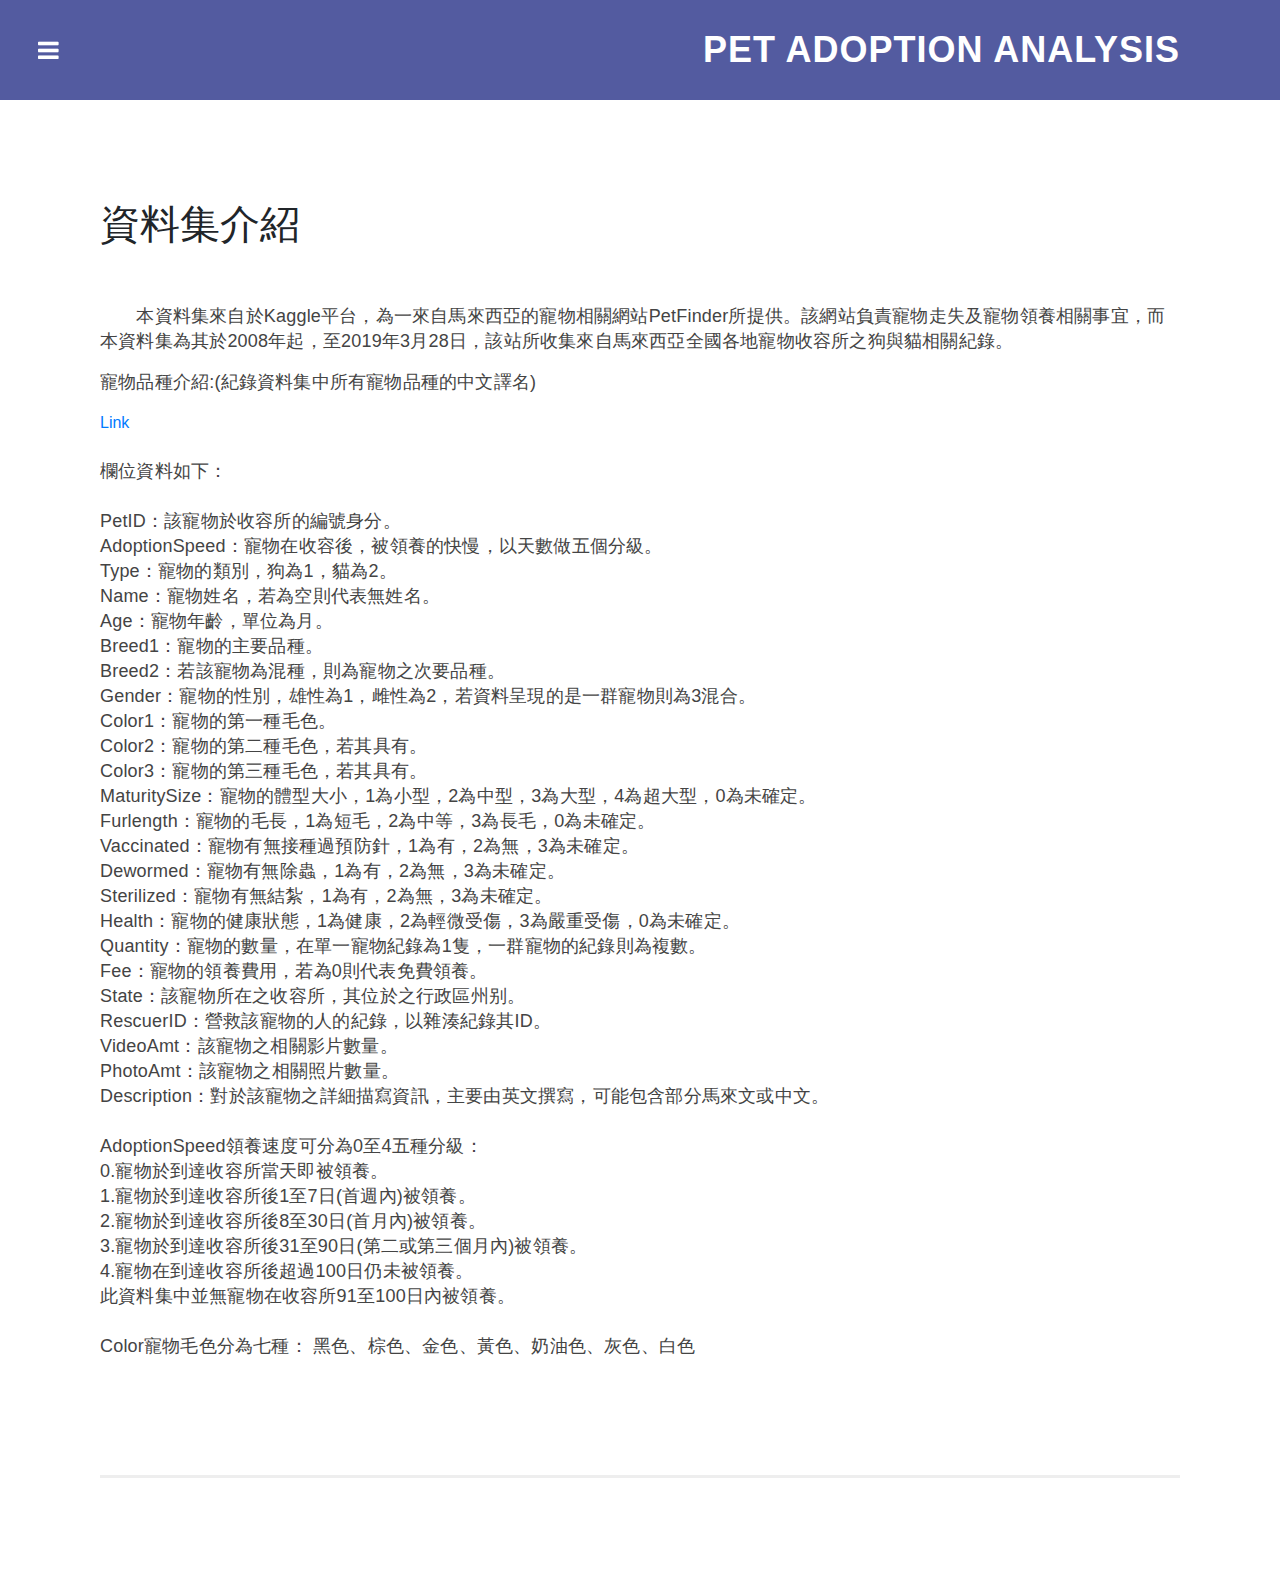
<file: visual_page/index2.html>
<!DOCTYPE html>
<html lang="en">

  <head>

    <meta charset="utf-8">
    <meta name="viewport" content="width=device-width, initial-scale=1, shrink-to-fit=no">
    <meta name="description" content="">
    <meta name="author" content="">
    <link href="https://fonts.googleapis.com/css?family=Roboto:100,300,400,500,700" rel="stylesheet">

    <title>Pet Adoption Analysis</title>

    <!-- Bootstrap core CSS -->
    <link href="vendor/bootstrap/css/bootstrap.min.css" rel="stylesheet">

<!--
Ramayana CSS Template
https://templatemo.com/tm-529-ramayana
-->

    <!-- Additional CSS Files -->
    <link rel="stylesheet" href="assets/css/fontawesome.css">
    <link rel="stylesheet" href="assets/css/templatemo-style.css">
    <link rel="stylesheet" href="assets/css/owl.css">

  </head>

<body class="is-preload">

    <!-- Wrapper -->
    <div id="wrapper">

      <!-- Main -->
        <div id="main">
          <div class="inner">

            <!-- Header -->
            <header id="header">
              <div class="logo">
                <a href="index.html">Pet Adoption Analysis</a>
              </div>
            </header>

            <!-- Right Image -->
            <section class="top-image">
              <h1>資料集介紹</h1>
              <br><br>
              <p>&emsp;&emsp;本資料集來自於Kaggle平台，為一來自馬來西亞的寵物相關網站PetFinder所提供。該網站負責寵物走失及寵物領養相關事宜，而本資料集為其於2008年起，至2019年3月28日，該站所收集來自馬來西亞全國各地寵物收容所之狗與貓相關紀錄。<p>
              <p>寵物品種介紹:(紀錄資料集中所有寵物品種的中文譯名)</p>
              <a href="https://docs.google.com/spreadsheets/d/11t5QwK6LtjKTc1m5qfWFyY56KQp7-tIsOYY-1ziPknU/edit#gid=549237837">Link</a>
              <br><br>
              <p>欄位資料如下：<br><br>
                  PetID：該寵物於收容所的編號身分。<br>
                  AdoptionSpeed：寵物在收容後，被領養的快慢，以天數做五個分級。<br>
                  Type：寵物的類別，狗為1，貓為2。 <br>
                  Name：寵物姓名，若為空則代表無姓名。<br>
                  Age：寵物年齡，單位為月。<br>
                  Breed1：寵物的主要品種。<br>
                  Breed2：若該寵物為混種，則為寵物之次要品種。<br>
                  Gender：寵物的性別，雄性為1，雌性為2，若資料呈現的是一群寵物則為3混合。<br>
                  Color1：寵物的第一種毛色。<br>
                  Color2：寵物的第二種毛色，若其具有。<br>
                  Color3：寵物的第三種毛色，若其具有。<br>
                  MaturitySize：寵物的體型大小，1為小型，2為中型，3為大型，4為超大型，0為未確定。<br>
                  Furlength：寵物的毛長，1為短毛，2為中等，3為長毛，0為未確定。<br>
                  Vaccinated：寵物有無接種過預防針，1為有，2為無，3為未確定。<br>
                  Dewormed：寵物有無除蟲，1為有，2為無，3為未確定。<br>
                  Sterilized：寵物有無結紮，1為有，2為無，3為未確定。<br>
                  Health：寵物的健康狀態，1為健康，2為輕微受傷，3為嚴重受傷，0為未確定。<br>
                  Quantity：寵物的數量，在單一寵物紀錄為1隻，一群寵物的紀錄則為複數。<br>
                  Fee：寵物的領養費用，若為0則代表免費領養。<br>
                  State：該寵物所在之收容所，其位於之行政區州别。<br>
                  RescuerID：營救該寵物的人的紀錄，以雜湊紀錄其ID。<br>
                  VideoAmt：該寵物之相關影片數量。<br>
                  PhotoAmt：該寵物之相關照片數量。<br>
                  Description：對於該寵物之詳細描寫資訊，主要由英文撰寫，可能包含部分馬來文或中文。<br>
                  <br>
                  AdoptionSpeed領養速度可分為0至4五種分級：<br>
                    0.寵物於到達收容所當天即被領養。<br>
                    1.寵物於到達收容所後1至7日(首週內)被領養。<br>
                    2.寵物於到達收容所後8至30日(首月內)被領養。<br>
                    3.寵物於到達收容所後31至90日(第二或第三個月內)被領養。<br>
                    4.寵物在到達收容所後超過100日仍未被領養。<br>
                    此資料集中並無寵物在收容所91至100日內被領養。<br>
                    <br>
                    Color寵物毛色分為七種：
                    黑色、棕色、金色、黃色、奶油色、灰色、白色<p>

          </div>
        </div>

      <!-- Sidebar -->
        <div id="sidebar">

          <div class="inner">

            <!-- Search Box -->
            <section id="search" class="alt">
              <form method="get" action="#">
                <input type="text" name="search" id="search" placeholder="Search..." />
              </form>
            </section>
              
            <!-- Menu -->
            <nav id="menu">
              <ul>
                <li><a href="index.html">Homepage</a></li>
                <li><a href="index3.html">Dashboard</a></li>
                <li><a href="simple_page.html">Infographic</a></li>
                <li><a href="index2.html">Data infomation</a></li>
                <!--<li>
                  <span class="opener">Dropdown One</span>
                  <ul>
                    <li><a href="#">First Sub Menu</a></li>
                    <li><a href="#">Second Sub Menu</a></li>
                    <li><a href="#">Third Sub Menu</a></li>
                  </ul>
                </li>
                <li>
                  <span class="opener">Dropdown Two</span>
                  <ul>
                    <li><a href="#">Sub Menu #1</a></li>
                    <li><a href="#">Sub Menu #2</a></li>
                    <li><a href="#">Sub Menu #3</a></li>
                  </ul>
                </li>-->
                <li><a href="https://www.kaggle.com/c/petfinder-adoption-prediction/data">Dataset Link</a></li>
                <p style="color: white ;font-size:15px">資料來源: Kaggle
                  <br>時間區間: 2008~2019
                  <br>資料筆數: 14993筆
                  <br>位置: 馬來西亞各區
                </p>
              </ul>
            </nav>

            <!-- Footer -->
            <footer id="footer">
              <p class="copyright">Copyright &copy; 2021
                <br>巨量資料管理學系
                <br>Made by: 賴祐全、劉濬綸、孫佑鈞
                <br>課程名稱: 109視覺化課程
                <br>指導教授: 黃福銘老師

            </footer>

          </div>
        </div>

    </div>

  <!-- Scripts -->
  <!-- Bootstrap core JavaScript -->
    <script src="vendor/jquery/jquery.min.js"></script>
    <script src="vendor/bootstrap/js/bootstrap.bundle.min.js"></script>

    <script src="assets/js/browser.min.js"></script>
    <script src="assets/js/breakpoints.min.js"></script>
    <script src="assets/js/transition.js"></script>
    <script src="assets/js/owl-carousel.js"></script>
    <script src="assets/js/custom.js"></script>
</body>


  </body>

</html>
</file>
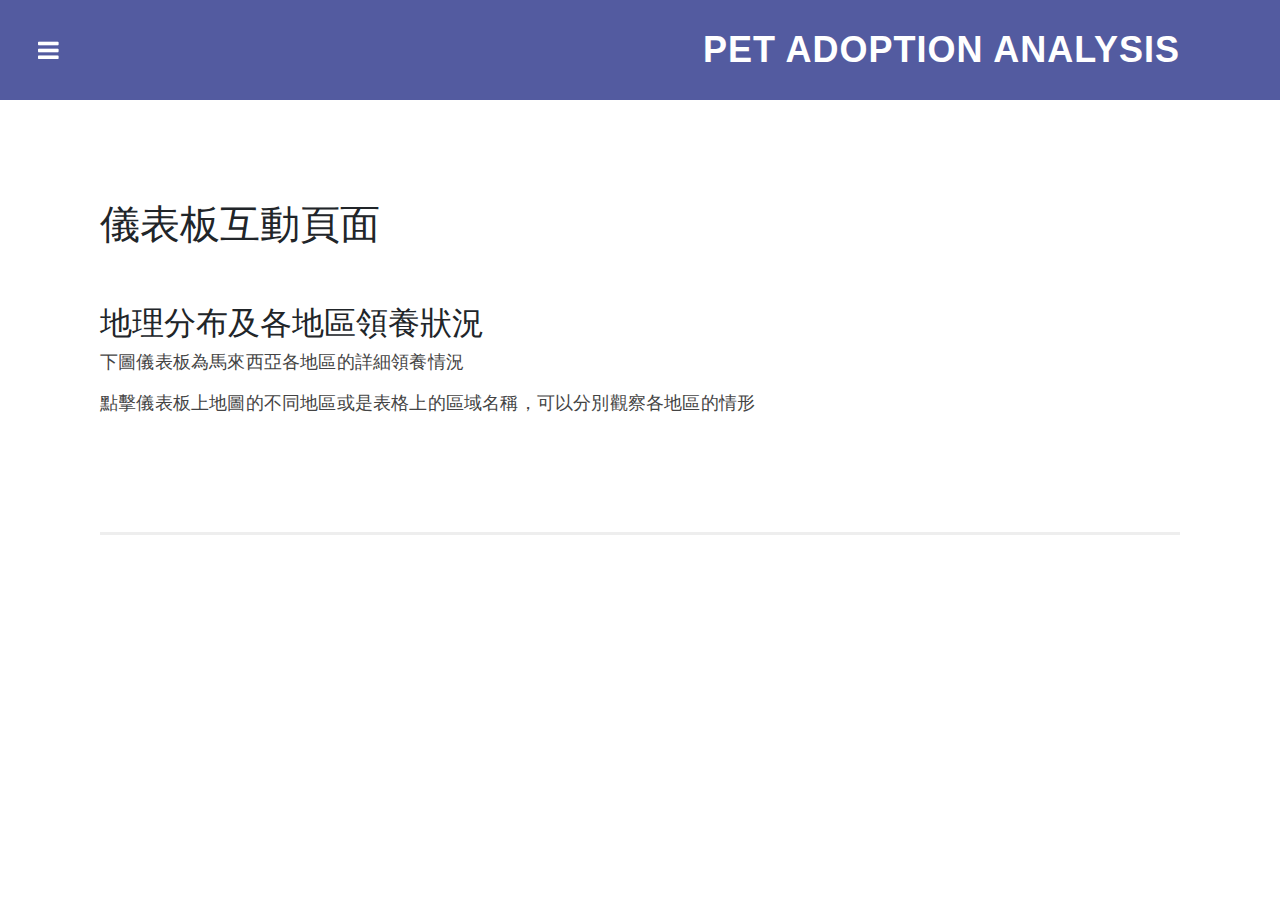
<file: visual_page/index3.html>
<!DOCTYPE html>
<html lang="en">

  <head>

    <meta charset="utf-8">
    <meta name="viewport" content="width=device-width, initial-scale=1, shrink-to-fit=no">
    <meta name="description" content="">
    <meta name="author" content="">
    <link href="https://fonts.googleapis.com/css?family=Roboto:100,300,400,500,700" rel="stylesheet">

    <title>Pet Adoption Analysis</title>

    <!-- Bootstrap core CSS -->
    <link href="vendor/bootstrap/css/bootstrap.min.css" rel="stylesheet">

<!--
Ramayana CSS Template
https://templatemo.com/tm-529-ramayana
-->

    <!-- Additional CSS Files -->
    <link rel="stylesheet" href="assets/css/fontawesome.css">
    <link rel="stylesheet" href="assets/css/templatemo-style.css">
    <link rel="stylesheet" href="assets/css/owl.css">

  </head>

<body class="is-preload">

    <!-- Wrapper -->
    <div id="wrapper">

      <!-- Main -->
        <div id="main">
          <div class="inner">

            <!-- Header -->
            <header id="header">
              <div class="logo">
                <a href="index.html">Pet Adoption Analysis</a>
              </div>
            </header>

            <!-- Right Image -->
            <section class="top-image">
              <h1>儀表板互動頁面</h1>
              <br><br>
              <h2>地理分布及各地區領養狀況</h2>
              <p>下圖儀表板為馬來西亞各地區的詳細領養情況</p>
              <p>點擊儀表板上地圖的不同地區或是表格上的區域名稱，可以分別觀察各地區的情形</p>
              <div class='tableauPlaceholder' id='viz1610346178189' style='position: relative'>
                <noscript><a href='#'><img alt=' ' src='https:&#47;&#47;public.tableau.com&#47;static&#47;images&#47;PE&#47;PETADOPTION&#47;1_1&#47;1_rss.png' style='border: none' /></a></noscript>
                <object class='tableauViz'  style='display:none;'>
                  <param name='host_url' value='https%3A%2F%2Fpublic.tableau.com%2F' /> 
                  <param name='embed_code_version' value='3' /> 
                  <param name='site_root' value='' />
                  <param name='name' value='PETADOPTION&#47;1_1' />
                  <param name='tabs' value='no' />
                  <param name='toolbar' value='yes' />
                  <param name='static_image' value='https:&#47;&#47;public.tableau.com&#47;static&#47;images&#47;PE&#47;PETADOPTION&#47;1_1&#47;1.png' /> 
                  <param name='animate_transition' value='yes' />
                  <param name='display_static_image' value='yes' />
                  <param name='display_spinner' value='yes' />
                  <param name='display_overlay' value='yes' />
                  <param name='display_count' value='yes' />
                  <param name='language' value='zh-Hant' />
                  <param name='filter' value='publish=yes' /></object></div>                
                  <script type='text/javascript'>                    
                    var divElement = document.getElementById('viz1610346178189');                    
                    var vizElement = divElement.getElementsByTagName('object')[0];                    
                    if ( divElement.offsetWidth > 800 ) { vizElement.style.width='950px';vizElement.style.height='1250px';} else if ( divElement.offsetWidth > 500 ) { vizElement.style.width='950px';vizElement.style.height='1250px';} 
                    else { vizElement.style.width='100%';vizElement.style.height='1250px';}                     
                    var scriptElement = document.createElement('script');                    
                    scriptElement.src = 'https://public.tableau.com/javascripts/api/viz_v1.js';                    
                    vizElement.parentNode.insertBefore(scriptElement, vizElement);                
                  </script>

          </div>
        </div>

      <!-- Sidebar -->
        <div id="sidebar">

          <div class="inner">

            <!-- Search Box -->
            <section id="search" class="alt">
              <form method="get" action="#">
                <input type="text" name="search" id="search" placeholder="Search..." />
              </form>
            </section>
              
            <!-- Menu -->
            <nav id="menu">
              <ul>
                <li><a href="index.html">Homepage</a></li>
                <li><a href="index3.html">Dashboard</a></li>
                <li><a href="simple_page.html">Infographic</a></li>
                <li><a href="index2.html">Data infomation</a></li>
                <!--<li>
                  <span class="opener">Dropdown One</span>
                  <ul>
                    <li><a href="#">First Sub Menu</a></li>
                    <li><a href="#">Second Sub Menu</a></li>
                    <li><a href="#">Third Sub Menu</a></li>
                  </ul>
                </li>
                <li>
                  <span class="opener">Dropdown Two</span>
                  <ul>
                    <li><a href="#">Sub Menu #1</a></li>
                    <li><a href="#">Sub Menu #2</a></li>
                    <li><a href="#">Sub Menu #3</a></li>
                  </ul>
                </li>-->
                <li><a href="https://www.kaggle.com/c/petfinder-adoption-prediction/data">Dataset Link</a></li>
                <p style="color: white ;font-size:15px">資料來源: Kaggle
                  <br>時間區間: 2008~2019
                  <br>資料筆數: 14993筆
                  <br>位置: 馬來西亞各區
                </p>
              </ul>
            </nav>

            <!-- Footer -->
            <footer id="footer">
              <p class="copyright">Copyright &copy; 2021
                <br>巨量資料管理學系
                <br>Made by: 賴祐全、劉濬綸、孫佑鈞
                <br>課程名稱: 109視覺化課程
                <br>指導教授: 黃福銘老師

            </footer>

          </div>
        </div>

    </div>

  <!-- Scripts -->
  <!-- Bootstrap core JavaScript -->
    <script src="vendor/jquery/jquery.min.js"></script>
    <script src="vendor/bootstrap/js/bootstrap.bundle.min.js"></script>

    <script src="assets/js/browser.min.js"></script>
    <script src="assets/js/breakpoints.min.js"></script>
    <script src="assets/js/transition.js"></script>
    <script src="assets/js/owl-carousel.js"></script>
    <script src="assets/js/custom.js"></script>
</body>


  </body>

</html>
</file>
<file: templatemo_529_ramayana/assets/css/templatemo-style.css>
/*

Ramayana CSS Template

https://templatemo.com/tm-529-ramayana

*/


@import url(fontawesome.css);
@import url("https://fonts.googleapis.com/css?family=Roboto+Slab:400,700");

body {
	font-family: 'Roboto Slab', sans-serif;
}

/* Basic */

input, select, textarea {
	outline: none;
}

a:hover {
	color: #FC3;
	text-decoration: none;
}

p {
	font-size: 14px;
	line-height: 25px;
	color: #7a7a7a;
	letter-spacing: 0.2px;
}

h4 {
	font-size: 19px;
	font-weight: 700;
	color: #31323a;
	letter-spacing: 0.25px;
}

img {
	width: 100%;
	overflow: hidden;
}

.primary-button a,
button {
	font-size: 14px;
	font-weight: 700;
	text-transform: uppercase;
    background-color: transparent;
	display: inline-block;
	padding: 8px 20px;
	color: #535ba0;
	border: 2px solid #535ba0;
	transition: all 0.5s;
}
.primary-button a:hover,
button:hover {
	color: #fff;
	background-color: rgba(83,91,160,1);
}

section#search {
	border-bottom: none;
	padding-bottom: 0px;
}

section {
	border-bottom: 3px solid #eee;
	padding-bottom: 100px;
}

/* Wrapper */

#wrapper {
    display: -moz-flex;
    display: -webkit-flex;
    display: -ms-flex;
    display: flex;
    -moz-flex-direction: row-reverse;
    -webkit-flex-direction: row-reverse;
    -ms-flex-direction: row-reverse;
    flex-direction: row-reverse;
    min-height: 100vh;
}


/* Main */

#main {
    -moz-flex-grow: 1;
    -webkit-flex-grow: 1;
    -ms-flex-grow: 1;
    flex-grow: 1;
    -moz-flex-shrink: 1;
    -webkit-flex-shrink: 1;
    -ms-flex-shrink: 1;
    flex-shrink: 1;
    width: 100%;
}

#main > .inner {
    padding: 100px;
}

/* Banner */
.main-banner .container-fluid {
	padding-left: 0px;
	padding-right: 0px;
}
.main-banner .banner-content {
	background-image: url(../images/main-banner.jpg);
	background-size: cover;
	background-repeat: no-repeat;
}

.main-banner .banner-content .banner-caption {
    max-width: 450px;
	background-color: rgba(250,250,250,0.95);
	margin: 50px;
	padding: 50px;
}

.main-banner .banner-content .banner-caption h4 {
	font-size: 38px;
	font-weight: 700;
	color: #31323a;
	letter-spacing: 0.25px;
	margin: 0px;
}

.main-banner .banner-content .banner-caption em {
	font-style: normal;
	color: #535ba0;
}

.main-banner .banner-content .banner-caption span {
	font-size: 15px;
	color: #aaaaaa;
	letter-spacing: 0.5px;
	display: inline-block;
	margin-top: 20px;
	margin-bottom: 20px;
}

.main-banner .banner-content .banner-caption p {
	margin-bottom: 30px;
}


/* Services */

.services {
	margin-top: 100px;
}

.services .container-fluid {
	padding-left: 13px;
	padding-right: 13px;
}

.services .col-md-4 {
	padding-left: 2px;
	padding-right: 2px;
}

.services .service-item {
	margin-bottom: 3px;
	background-color: #eaebef;
	padding: 50px;
	text-align: center;
	transition: all 0.5s;
}

.services .service-item .icon {
	width: 50px;
	height: 50px;
	display: inline-block;
	margin-bottom: 30px;
	background-size: cover;
	background-repeat: no-repeat;
	transition: all 0.5s;
}

.services .first-item .icon {
	background-image: url(../images/icon_01.png);
}
.services .first-item:hover .icon {
	background-image: url(../images/icon_hover_01.png);
}

.services .second-item .icon {
	background-image: url(../images/icon_02.png);
}
.services .second-item:hover .icon {
	background-image: url(../images/icon_hover_02.png);
}

.services .third-item .icon {
	background-image: url(../images/icon_03.png);
}
.services .third-item:hover .icon {
	background-image: url(../images/icon_hover_03.png);
}

.services .fourth-item .icon {
	background-image: url(../images/icon_04.png);
}
.services .fourth-item:hover .icon {
	background-image: url(../images/icon_hover_04.png);
}

.services .fivth-item .icon {
	background-image: url(../images/icon_05.png);
}
.services .fivth-item:hover .icon {
	background-image: url(../images/icon_hover_05.png);
}

.services .sixth-item .icon {
	background-image: url(../images/icon_06.png);
}
.services .sixth-item:hover .icon {
	background-image: url(../images/icon_hover_06.png);
}

.services .service-item:hover {
	background-color: #535ba0;
}
.services .service-item:hover h4,
.services .service-item:hover p {
	color: #fff;
}

.services .service-item h4 {
	margin-bottom: 20px;
	transition: all 0.5s;
}

.services .service-item  p {
	margin-bottom: 0px;
	transition: all 0.5s;
}

/* Top Image */

.top-image {
	margin-top: 100px;
}

.top-image .container-fluid {
	padding-left: 0px;
	padding-right: 0px;
}

.top-image h4 {
	margin: 30px 0px 20px 0px;
}

.top-image .primary-button {
	margin-top: 30px;
}

/* Left Image */
.left-image {
	margin-top: 100px;
}

.left-image .container-fluid {
	padding-left: 0px;
	padding-right: 0px;
}

.left-image .right-content {
	margin-left: 15px;
}

.left-image h4 {
	margin: 0px 0px 20px 0px;
}

.left-image .primary-button {
	margin-top: 30px;
}

/* Right Image */
section.right-image {
	border-bottom: none;
	padding-bottom: 0px;
}

.right-image {
	margin-top: 100px;
}

.right-image .container-fluid {
	padding-left: 0px;
	padding-right: 0px;
}

.right-image .left-content {
	margin-right: 15px;
}

.right-image h4 {
	margin: 0px 0px 20px 0px;
}

.right-image .primary-button {
	margin-top: 30px;
}

/* Simple Post */
.simple-post {
    margin-top: 80px;
}

.simple-post .container-fluid {
    padding-left: 0px;
    padding-right: 0px;
}

.simple-post p {
    margin-top: 30px;
    margin-bottom: 0px;
}

/* Contact Form */

section.contact-form {
    padding-bottom: 0px;
    border-bottom: none;
}

.contact-form {
    margin-top: 100px;
}

.contact-form .container-fluid {
    padding-left: 0px;
    padding-right: 0px;
}

.contact-form input {
    font-size: 14px;
    color: #7a7a7a;
    width: 100%;
    height: 50px;
    border-radius: 0px;
    border: 2px solid #eee;
    outline: none;
    padding-left: 20px;
    line-height: 50px;
    margin-bottom: 40px;
}

.contact-form input:focus {
    outline: none;
    box-shadow: none;
    border-color: #535ba0;
}

.contact-form textarea {
    font-size: 14px;
    color: #7a7a7a;
    width: 100%;
    max-width: 100%;
    height: 160px;
    max-height: 220px;
    border-radius: 0px;
    border: 2px solid #eee;
    outline: none;
    padding-left: 20px;
    line-height: 50px;
    margin-bottom: 40px;
}

.contact-form textarea:focus {
    outline: none;
    box-shadow: none;
    border-color: #535ba0;
}

.contact-form button {
    font-size: 14px;
    font-weight: 700;
    text-transform: uppercase;
    display: inline-block;
    padding: 8px 20px;
    color: #535ba0;
    background-color: transparent;
    border: 2px solid #535ba0;
    transition: all 0.5s;
    cursor: pointer;
}

.contact-form button:hover {
    color: #fff;
    background-color: rgba(83,91,160,1);
}


/* Tables */

section.tables {
    margin-top: 80px;
    border-top: 3px solid #eee!important;
    padding-top: 100px;
}

section.tables .container-fluid {
    padding-left: 0px;
    padding-right: 0px;
}

.default-table {
    -webkit-overflow-scrolling: touch;
    overflow-x: auto;
    background-color: #f7f7f7;
    padding: 50px;
}

.alternate-table {
    margin-top: 50px;
    -webkit-overflow-scrolling: touch;
    overflow-x: auto;
    background-color: #f7f7f7;
    padding: 50px;
}

.alternate-table table td {
    border-right: 2px solid #f7f7f7;
}

.alternate-table table td:last-child {
    border-right: none;
}


table {
    width: 100%;
}

table tbody tr {
    border-left: 0;
    border-right: 0;
    border-bottom: 10px solid #f7f7f7;
}

table td {
    padding: 20px;
}

table th {
    padding: 0px 20px 20px 20px;
    font-size: 17px;
    font-weight: 700;
    letter-spacing: 0.5px;
    text-align: left;
    text-transform: capitalize;
}

    @media screen and (max-width: 980px) {

        table th {
            font-size: 15px;
        }

    }

table.alt {
    border-collapse: separate;
}

table.alt tbody tr td {
    border: solid 1px;
    border-left-width: 0;
    border-top-width: 0;
}

    table.alt tbody tr td:first-child {
        border-left-width: 1px;
    }

table.alt tbody tr:first-child td {
    border-top-width: 1px;
}

table.alt thead {
    border-bottom: 0;
}

table.alt tfoot {
    border-top: 0;
}

table tbody tr {
    background-color: #e7e7e7;
}

    table tbody tr:nth-child(2n + 1) {
        background-color: #fff;
    }

table th {
    color: #4a4a4a;
}

ul.table-pagination {
    padding: 0;
    margin-top: 30px;
    list-style: none;
    text-align: center;
}

ul.table-pagination li {
    display: inline-block;
}

ul.table-pagination li:first-child {
    float: left;
}

ul.table-pagination li:last-child {
    float: right;
}

ul.table-pagination li a {
    display: inline-block;
    height: 40px;
    background-color: #e7e7e7;
    text-align: center;
    line-height: 40px;
    padding: 0px 15px;
    min-width: 40px;
    color: #4a4a4a;
    text-transform: uppercase;
    font-size: 13px;
    transition: all 0.5s;
}

ul.table-pagination li a:hover,
ul.table-pagination li.active a {
    background-color: #535ba0;
    color: #fff;
}


/* Forms */

section.forms {
    margin-top: 90px;
}

section.forms .container-fluid {
    padding-left: 0px;
    padding-right: 0px;
}

.forms input,
.forms select {
    font-size: 14px;
    color: #7a7a7a;
    width: 100%;
    height: 50px;
    border-radius: 0px;
    border: 2px solid #eee;
    outline: none;
    padding-left: 20px;
    line-height: 50px;
    margin-bottom: 40px;
}

.forms textarea {
    font-size: 14px;
    color: #7a7a7a;
    width: 100%;
    height: 160px;
    max-height: 220px;
    border-radius: 0px;
    border: 2px solid #eee;
    outline: none;
    padding-left: 20px;
    line-height: 50px;
    margin-bottom: 40px;
}

.forms input:focus,
.forms select:focus,
.forms textarea:focus {
    outline: none;
    box-shadow: none;
    border-color: #535ba0;
}

.forms .radio-item,
.forms .circle-item {
    margin-bottom: 30px;
}

input[type="checkbox"],
input[type="radio"] {
    -moz-appearance: none;
    -webkit-appearance: none;
    -ms-appearance: none;
    appearance: none;
    display: block;
    float: left;
    margin-right: -2rem;
    opacity: 0;
    width: 1rem;
    z-index: -1;
}

input[type="checkbox"] + label,
input[type="radio"] + label {
    text-decoration: none;
    cursor: pointer;
    display: inline-block;
    font-size: 14px;
    letter-spacing: 0;
    text-transform: none;
    font-weight: 300;
    background-color: #eee;
    padding: 20px;
    padding-right: 1rem;
    position: relative;
    min-width: 180px;
    width: 100%;
    display: inline-block;
    line-height: 22px;
}

input[type="checkbox"] + label:before,
input[type="radio"] + label:before {
    -moz-osx-font-smoothing: grayscale;
    -webkit-font-smoothing: antialiased;
    font-family: FontAwesome;
    font-style: normal;
    font-weight: normal;
    text-transform: none !important;
}

input[type="checkbox"] + label:before,
input[type="radio"] + label:before {
    border-radius: 0px;
    background-color: #fff;
    content: '';
    display: inline-block;
    line-height: 30px;
    position: absolute;
    text-align: center;
    width: 30px;
    height: 30px;
    top: 50%;
    transform: translateY(-50%);
    right: 10px;
}

.circle-item input[type="checkbox"] + label:before,
.circle-item input[type="radio"] + label:before {
    border-radius: 50%;
}

input[type="checkbox"]:checked + label:before,
input[type="radio"]:checked + label:before {
    content: '\f00c';
    background-color: #535ba0;
    color: #fff;
}

input[type="checkbox"] + label:before {
    border-radius: 0;
}

input[type="radio"] + label:before {
    border-radius: 0px;
}


/* Buttons */
section.buttons {
    margin-top: 90px;
    border-bottom: none;
    padding-bottom: 0px;
}

section.buttons .container-fluid {
    padding-left: 0px;
    padding-right: 0px;
}

.filled-rectangle-button {
    margin-bottom: 30px;
}
.filled-rectangle-button a {
    font-size: 14px;
    font-weight: 700;
    text-transform: uppercase;
    display: inline-block;
    padding: 8px;
    width: 100%;
    text-align: center;
    letter-spacing: 0.5px;
    color: #fff;
    border: 2px solid #535ba0;
    transition: all 0.5s;
    background-color: rgba(83,91,160,1);
}
.filled-rectangle-button a:hover {
    color: #535ba0;
    background-color: rgba(83,91,160,0.25);
}

.border-rectangle-button {
    margin-bottom: 30px;
}
.border-rectangle-button a {
    font-size: 14px;
    font-weight: 700;
    text-transform: uppercase;
    display: inline-block;
    padding: 8px;
    width: 100%;
    text-align: center;
    letter-spacing: 0.5px;
    color: #535ba0;
    border: 2px solid #535ba0;
    transition: all 0.5s;
    background-color: rgba(83,91,160,0.0);
}
.border-rectangle-button a:hover {
    color: #fff;
    background-color: rgba(83,91,160,1);
}

.filled-radius-button {
    margin-bottom: 30px;
}
.filled-radius-button a {
    font-size: 14px;
    font-weight: 700;
    text-transform: uppercase;
    display: inline-block;
    padding: 8px;
    width: 100%;
    text-align: center;
    letter-spacing: 0.5px;
    color: #fff;
    border: 2px solid #535ba0;
    transition: all 0.5s;
    background-color: rgba(83,91,160,1);
    border-radius: 5px;
}
.filled-radius-button a:hover {
    color: #fff;
    background-color: rgba(83,91,160,0.25);
}

.border-radius-button {
    margin-bottom: 30px;
}
.border-radius-button a {
    font-size: 14px;
    font-weight: 700;
    text-transform: uppercase;
    display: inline-block;
    padding: 8px;
    width: 100%;
    text-align: center;
    letter-spacing: 0.5px;
    color: #535ba0;
    border: 2px solid #535ba0;
    transition: all 0.5s;
    background-color: rgba(83,91,160,0.0);
    border-radius: 5px;
}
.border-radius-button a:hover {
    color: #fff;
    background-color: rgba(83,91,160,1);
}

.filled-rounded-button {
    margin-bottom: 30px;
}
.filled-rounded-button a {
    font-size: 14px;
    font-weight: 700;
    text-transform: uppercase;
    display: inline-block;
    padding: 8px;
    width: 100%;
    text-align: center;
    letter-spacing: 0.5px;
    color: #fff;
    border: 2px solid #535ba0;
    transition: all 0.5s;
    background-color: rgba(83,91,160,1);
    border-radius: 20px;
}
.filled-rounded-button a:hover {
    color: #fff;
    background-color: rgba(83,91,160,0.25);
}

.border-rounded-button {
    margin-bottom: 30px;
}
.border-rounded-button a {
    font-size: 14px;
    font-weight: 700;
    text-transform: uppercase;
    display: inline-block;
    padding: 8px;
    width: 100%;
    text-align: center;
    letter-spacing: 0.5px;
    color: #535ba0;
    border: 2px solid #535ba0;
    transition: all 0.5s;
    background-color: rgba(83,91,160,0.0);
    border-radius: 20px;
}
.border-rounded-button a:hover {
    color: #fff;
    background-color: rgba(83,91,160,1);
}

.filled-icon-button {
    margin-bottom: 30px;
}
.filled-icon-button i {
    margin-right: 8px;
}
.filled-icon-button a {
    font-size: 14px;
    font-weight: 700;
    text-transform: uppercase;
    display: inline-block;
    padding: 8px;
    width: 100%;
    text-align: center;
    letter-spacing: 0.5px;
    color: #fff;
    border: 2px solid #535ba0;
    transition: all 0.5s;
    background-color: rgba(83,91,160,1);
    border-radius: 20px;
}
.filled-icon-button a:hover {
    color: #fff;
    background-color: rgba(83,91,160,0.25);
}

.border-icon-button {
    margin-bottom: 30px;
}
.border-icon-button i {
    margin-right: 8px;
}
.border-icon-button a {
    font-size: 14px;
    font-weight: 700;
    text-transform: uppercase;
    display: inline-block;
    padding: 8px;
    width: 100%;
    text-align: center;
    letter-spacing: 0.5px;
    color: #535ba0;
    border: 2px solid #535ba0;
    transition: all 0.5s;
    background-color: rgba(83,91,160,0.0);
    border-radius: 20px;
}
.border-icon-button a:hover {
    color: #fff;
    background-color: rgba(83,91,160,1);
}

/* Page Heading */

.page-heading .container-fluid {
    padding-left: 0px;
    padding-right: 0px;
}

.page-heading h1 {
    margin-top: 0px;
    font-size: 38px;
    font-weight: 700;
    margin-bottom: 20px;
}

.page-heading p {
    font-size: 15px;
    color: #4a4a4a;
}

/* Section Heading */

.section-heading .container-fluid {
    padding-left: 0px;
    padding-right: 0px;
}

.section-heading h2 {
    margin-top: 0px;
    font-size: 24px;
    font-weight: 700;
    margin-bottom: 50px;
}

/* Sidebar */

#sidebar {
    -moz-flex-grow: 0;
    -webkit-flex-grow: 0;
    -ms-flex-grow: 0;
    flex-grow: 0;
    -moz-flex-shrink: 0;
    -webkit-flex-shrink: 0;
    -ms-flex-shrink: 0;
    flex-shrink: 0;
    -moz-transition: margin-left 0.5s ease, box-shadow 0.5s ease;
    -webkit-transition: margin-left 0.5s ease, box-shadow 0.5s ease;
    -ms-transition: margin-left 0.5s ease, box-shadow 0.5s ease;
    transition: margin-left 0.5s ease, box-shadow 0.5s ease;
    background-color: #24252d;
    position: relative;
    width: 420px;
}

#sidebar > .inner {
    position: relative;
    width: 420px;
    padding: 0px 50px;
}

#sidebar > .inner > #search  {
    background-color: #2d2e39;
    height: 100px;
    width: 420px;
    display: inline-block;
    margin-left: -50px;
}
#sidebar > .inner > #search input {
	width: 100%;
	height: 100px;
	background-color: transparent;
	border: none;
	padding: 0px 50px;
	color: #fff;
}

#search form:before {
	font-family: 'FontAwesome';
    -moz-transform: scaleX(-1);
    -webkit-transform: scaleX(-1);
    -ms-transform: scaleX(-1);
    transform: scaleX(-1);
    color: #fff;
    content: '\f002';
    cursor: default;
    display: block;
    position: absolute;
    right: 50px;
    text-align: center;
    top: 35px;
    font-size: 18px;
}

#sidebar .toggle {
    text-decoration: none;
    -moz-transition: left 0.5s ease;
    -webkit-transition: left 0.5s ease;
    -ms-transition: left 0.5s ease;
    transition: left 0.5s ease;
    -webkit-tap-highlight-color: rgba(255, 255, 255, 0);
    border: 0;
    display: block;
    color: #fff;
    height: 100px;
    left: 420px;
    line-height: 100px;
    outline: 0;
    overflow: hidden;
    position: absolute;
    text-align: center;
    text-indent: 100px;
    top: 0;
    width: 100px;
    z-index: 10000;
}

#sidebar .toggle:before {
    -moz-osx-font-smoothing: grayscale;
    -webkit-font-smoothing: antialiased;
    font-family: FontAwesome;
    font-style: normal;
    font-weight: normal;
    text-transform: none !important;
}

#sidebar .toggle:before {
    content: '\f0c9';
    font-size: 2rem;
    height: inherit;
    left: 0;
    line-height: inherit;
    position: absolute;
    text-indent: 0;
    top: 0;
    width: inherit;
}

#sidebar.inactive {
    margin-left: -420px;
}

@media screen and (max-width: 1680px) {
    #sidebar {
        width: 380px;
    }
    #sidebar > .inner {
        padding: 0px 30px;
        width: 380px;
    }
    #sidebar .toggle {
        height: 100px;
        left: 380px;
        line-height: 100px;
    }
    #sidebar .toggle:before {
        font-size: 24px;
    }
    #sidebar.inactive {
        margin-left: -380px;
    }
    #sidebar > .inner > #search  {
	    width: 380px;
	    margin-left: -30px;
	}
	#menu {
		margin-top: 30px;
	}
	.featured-posts {
		margin-left: -30px!important;
		margin-right: -30px!important;
		padding: 30px!important;
	}
}

@media screen and (max-width: 1280px) {
    #sidebar {
        box-shadow: 0 0 5em 0 rgba(0, 0, 0, 0.175);
        height: 100%;
        left: 0;
        position: fixed;
        top: 0;
        z-index: 10000;
    }
    #sidebar.inactive {
        box-shadow: none;
    }
    #sidebar > .inner {
        -webkit-overflow-scrolling: touch;
        height: 100%;
        left: 0;
        overflow-x: hidden;
        overflow-y: auto;
        position: absolute;
        top: 0;
    }
    #sidebar > .inner:after {
        content: '';
        display: block;
        height: 4em;
        width: 100%;
    }
    #sidebar .toggle {
        width: 6em;
    }
    #sidebar .toggle:before {
        font-size: 1.5rem;
        color: #fff;
        background-color: rgba(83,91,160,0.75);
    }
    body.is-preload #sidebar {
        display: none;
    }
}

@media screen and (max-width: 845px) {
    #header .logo a {
        margin-right: 30px!important;
    }
	#main > .inner {
	    padding: 15px;
	}
	#header {
	    margin: -15px!important;
	}
	section.main-banner {
		margin-top: 30px;
	}
    .page-heading h1 {
        margin-top: 80px;
    }
    #sidebar .toggle {
        text-indent: 8.25em;
        width: 7.25em;
    }
    #sidebar .toggle:before {
        color: #fff;
        margin-left: -0.0855em;
        margin-top: -0.25em;
        font-size: 20px;
        z-index: 1;
    }
    #sidebar .toggle:before {
    	background-color: transparent;
    }
    #sidebar .toggle:after {
        background: rgba(83, 91, 160, 0.90);
        border-radius: 5px;
        content: '';
        height: 60px;
        left: 15px;
        position: absolute;
        top: 15px;
        width: 80px;
    }
    .left-image .right-content {
    	margin-top: 40px;
    	margin-left: 0px;
    }
    .right-image .left-content {
    	margin-bottom: 40px;
    	margin-right: 0px;
    }
    .main-banner {
    	text-align: center;
    }
    .main-banner .banner-content .banner-caption {
    	padding: 30px;
    }
    .contact-form button {
        margin-bottom: 30px;
    }
}

/* Featured Post */

.featured-posts {
	margin-top: 50px;
	position: relative;
	background-color: #1e1f25;
	margin-left: -50px;
	margin-right: -50px;
	padding: 50px;
}

.featured-posts .heading h2 {
	font-size: 19px;
	color: #fff;
	border-bottom: 1px solid #2d2e39;
	padding-bottom: 10px;
	margin-bottom: 25px;
}

.featured-posts p {
	margin-top: 20px;
	color: #fff;
}

.owl-carousel .owl-dots {
	position: absolute;
	top: -55px;
	right: 0;
}

.owl-carousel button.owl-dot {
	width: 10px;
	height: 10px;
	background-color: #2d2e39!important;
	margin-left: 5px;
	outline: none;
}

.owl-carousel button.active {
	background-color: #535ba0!important;
}


/* Header */

#header {
    display: -moz-flex;
    display: -webkit-flex;
    display: -ms-flex;
    display: flex;
    position: relative;
    background-color: #535ba0;
    margin: -100px -100px 100px -100px;
}

#header .logo {
    text-align: right;
    display: inline-block;	
    width: 100%;
    height: 100px;
    line-height: 100px;
}
#header .logo a {
	font-size: 36px;
	text-transform: uppercase;
	letter-spacing: 1px;
	color: #fff;
	font-weight: 700;
	margin-right: 100px;
}


/* Footer */

#footer .copyright {
	text-align: center;
    color: #fff;
    font-size: 14px;
    margin-top: 50px;
}

#footer .copyright p {
	margin-bottom: 0px;
}


/* Menu */
#menu {
	margin-top: 50px;
}

#menu ul {
    -moz-user-select: none;
    -webkit-user-select: none;
    -ms-user-select: none;
    user-select: none;
    color: #3d4449;
    font-family: "Roboto Slab", serif;
    font-family: 400;
    letter-spacing: 0.075em;
    list-style: none;
    margin-bottom: 0;
    padding: 0;
    text-transform: uppercase;
}

#menu ul a,
#menu ul span {
	color: #fff;
    border-bottom: 0;
    cursor: pointer;
    display: block;
    font-size: 15px;
    font-weight: 300;
    padding: 15px 0px;
}
#menu ul li ul a,
#menu ul li ul span {
    padding: 10px 0px;
}

#menu ul a:hover,
#menu ul span:hover {
    color: #535ba0;
}

#menu ul a.opener,
#menu ul span.opener {
    -moz-transition: color 0.2s ease-in-out;
    -webkit-transition: color 0.2s ease-in-out;
    -ms-transition: color 0.2s ease-in-out;
    transition: color 0.2s ease-in-out;
    text-decoration: none;
    -webkit-tap-highlight-color: rgba(255, 255, 255, 0);
    position: relative;
}

#menu ul a.opener:before,
#menu ul span.opener:before {
    -moz-osx-font-smoothing: grayscale;
    -webkit-font-smoothing: antialiased;
    font-family: FontAwesome;
    font-style: normal;
    font-weight: normal;
    text-transform: none !important;
}

#menu ul a.opener:before,
#menu ul span.opener:before {
    -moz-transition: color 0.2s ease-in-out, -moz-transform 0.2s ease-in-out;
    -webkit-transition: color 0.2s ease-in-out, -webkit-transform 0.2s ease-in-out;
    -ms-transition: color 0.2s ease-in-out, -ms-transform 0.2s ease-in-out;
    transition: color 0.2s ease-in-out, transform 0.2s ease-in-out;
    color: #fff;
    content: '\f078';
    position: absolute;
    right: 0;
}

#menu ul a.opener:hover:before,
#menu ul span.opener:hover:before {
    color: #535ba0;
}

#menu ul a.opener.active + ul,
#menu ul span.opener.active + ul {
    display: block;
}

#menu ul a.opener.active:before,
#menu ul span.opener.active:before {
    -moz-transform: rotate(-180deg);
    -webkit-transform: rotate(-180deg);
    -ms-transform: rotate(-180deg);
    transform: rotate(-180deg);
}

#menu > ul > li {
    border-top: solid 1px #1a1b20;
    margin: 0.5em 0 0 0;
    padding: 0.5em 0 0 0;
}

#menu > ul > li > ul {
    color: #9fa3a6;
    display: none;
    margin: 0.5em 0 1.5em 0;
    padding-left: 1em;
}

#menu > ul > li > ul a,
#menu > ul > li > ul span {
    font-size: 13px;
}

#menu > ul > li > ul > li {
    margin: 0.125em 0 0 0;
    padding: 0.125em 0 0 0;
}

#menu > ul > li:first-child {
    border-top: 0;
    margin-top: 0;
    padding-top: 0;
}
</file>
<file: visual_page/assets/css/templatemo-style.css>
/*

Ramayana CSS Template

https://templatemo.com/tm-529-ramayana

*/


@import url(fontawesome.css);
@import url("https://fonts.googleapis.com/css?family=Roboto+Slab:400,700");

body {
	font-family: '微軟正黑體', sans-serif;
}

/* Basic */

input, select, textarea {
	outline: none;
}

a:hover {
	color: #FC3;
	text-decoration: none;
}

p {
	font-size: 18px;
	line-height: 25px;
	color: #444444;
	letter-spacing: 0.2px;
}

h4 {
	font-size: 19px;
	font-weight: 700;
	color: #31323a;
	letter-spacing: 0.25px;
}

img {
	width: 100%;
	overflow: hidden;
}

.primary-button a,
button {
	font-size: 14px;
	font-weight: 700;
	text-transform: uppercase;
    background-color: transparent;
	display: inline-block;
	padding: 8px 20px;
	color: #535ba0;
	border: 2px solid #535ba0;
	transition: all 0.5s;
}
.primary-button a:hover,
button:hover {
	color: #fff;
	background-color: rgba(83,91,160,1);
}

section#search {
	border-bottom: none;
	padding-bottom: 0px;
}

section {
	border-bottom: 3px solid #eee;
	padding-bottom: 100px;
}

/* Wrapper */

#wrapper {
    display: -moz-flex;
    display: -webkit-flex;
    display: -ms-flex;
    display: flex;
    -moz-flex-direction: row-reverse;
    -webkit-flex-direction: row-reverse;
    -ms-flex-direction: row-reverse;
    flex-direction: row-reverse;
    min-height: 100vh;
}


/* Main */

#main {
    -moz-flex-grow: 1;
    -webkit-flex-grow: 1;
    -ms-flex-grow: 1;
    flex-grow: 1;
    -moz-flex-shrink: 1;
    -webkit-flex-shrink: 1;
    -ms-flex-shrink: 1;
    flex-shrink: 1;
    width: 100%;
}

#main > .inner {
    padding: 100px;
}

/* Banner */
.main-banner .container-fluid {
	padding-left: 0px;
	padding-right: 0px;
}
.main-banner .banner-content {
	background-image: url(../images/main-banner.jpg);
	background-size: cover;
	background-repeat: no-repeat;
}

.main-banner .banner-content .banner-caption {
    max-width: 450px;
	background-color: rgba(250,250,250,0.95);
	margin: 50px;
	padding: 50px;
}

.main-banner .banner-content .banner-caption h4 {
	font-size: 38px;
	font-weight: 700;
	color: #31323a;
	letter-spacing: 0.25px;
	margin: 0px;
}

.main-banner .banner-content .banner-caption em {
	font-style: normal;
	color: #535ba0;
}

.main-banner .banner-content .banner-caption span {
	font-size: 15px;
	color: #aaaaaa;
	letter-spacing: 0.5px;
	display: inline-block;
	margin-top: 20px;
	margin-bottom: 20px;
}

.main-banner .banner-content .banner-caption p {
	margin-bottom: 30px;
}


/* Services */

.services {
	margin-top: 30px;
}

.services .container-fluid {
	padding-left: 13px;
	padding-right: 13px;
}

.services .col-md-4 {
	padding-left: 2px;
	padding-right: 2px;
}

.services .service-item {
	margin-bottom: 3px;
	background-color: #eaebef;
	padding: 50px;
	text-align: center;
	transition: all 0.5s;
}

.services .service-item .icon {
	width: 50px;
	height: 50px;
	display: inline-block;
	margin-bottom: 30px;
	background-size: cover;
	background-repeat: no-repeat;
	transition: all 0.5s;
}

.services .first-item .icon {
	background-image: url(../images/icon_01.png);
}
.services .first-item:hover .icon {
	background-image: url(../images/icon_hover_01.png);
}

.services .second-item .icon {
	background-image: url(../images/icon_02.png);
}
.services .second-item:hover .icon {
	background-image: url(../images/icon_hover_02.png);
}

.services .third-item .icon {
	background-image: url(../images/icon_03.png);
}
.services .third-item:hover .icon {
	background-image: url(../images/icon_hover_03.png);
}

.services .fourth-item .icon {
	background-image: url(../images/icon_04.png);
}
.services .fourth-item:hover .icon {
	background-image: url(../images/icon_hover_04.png);
}

.services .fivth-item .icon {
	background-image: url(../images/icon_05.png);
}
.services .fivth-item:hover .icon {
	background-image: url(../images/icon_hover_05.png);
}

.services .sixth-item .icon {
	background-image: url(../images/icon_06.png);
}
.services .sixth-item:hover .icon {
	background-image: url(../images/icon_hover_06.png);
}

.services .service-item:hover {
	background-color: #535ba0;
}
.services .service-item:hover h4,
.services .service-item:hover p {
	color: #fff;
}

.services .service-item h4 {
	margin-bottom: 20px;
	transition: all 0.5s;
}

.services .service-item  p {
	margin-bottom: 0px;
	transition: all 0.5s;
}

/* Top Image */
.frame {  
    height: 2000px; /*can be anything*/
    width: 950px; /*can be anything*/
    position: relative;
}
img {  
    max-height: 100%;  
    max-width: 100%; 
    width: auto;
    height: auto;
    position: absolute;  
    top: 0;  
    bottom: 0;  
    left: 0;  
    right: 0;  
    margin: auto;
}
.top-image {
	margin-top: 30px;
}

.top-image .container-fluid {
	padding-left: 0px;
	padding-right: 0px;
}

.top-image h4 {
	margin: 30px 0px 20px 0px;
}

.top-image .primary-button {
	margin-top: 30px;
}

/* Left Image */
.left-image {
	margin-top: 30px;
}

.left-image .container-fluid {
	padding-left: 0px;
	padding-right: 0px;
}

.left-image .right-content {
	margin-left: 15px;
}

.left-image h4 {
	margin: 0px 0px 20px 0px;
}

.left-image .primary-button {
	margin-top: 30px;
}

/* Right Image */
section.right-image {
	border-bottom: none;
	padding-bottom: 0px;
}

.right-image {
	margin-top: 30px;
}

.right-image .container-fluid {
	padding-left: 0px;
	padding-right: 0px;
}

.right-image .left-content {
	margin-right: 15px;
}

.right-image h4 {
	margin: 0px 0px 20px 0px;
}

.right-image .primary-button {
	margin-top: 30px;
}

/* Simple Post */
.simple-post {
    margin-top: 80px;
}

.simple-post .container-fluid {
    padding-left: 0px;
    padding-right: 0px;
}

.simple-post p {
    margin-top: 30px;
    margin-bottom: 0px;
}

/* Contact Form */

section.contact-form {
    padding-bottom: 0px;
    border-bottom: none;
}

.contact-form {
    margin-top: 100px;
}

.contact-form .container-fluid {
    padding-left: 0px;
    padding-right: 0px;
}

.contact-form input {
    font-size: 14px;
    color: #7a7a7a;
    width: 100%;
    height: 50px;
    border-radius: 0px;
    border: 2px solid #eee;
    outline: none;
    padding-left: 20px;
    line-height: 50px;
    margin-bottom: 40px;
}

.contact-form input:focus {
    outline: none;
    box-shadow: none;
    border-color: #535ba0;
}

.contact-form textarea {
    font-size: 14px;
    color: #7a7a7a;
    width: 100%;
    max-width: 100%;
    height: 160px;
    max-height: 220px;
    border-radius: 0px;
    border: 2px solid #eee;
    outline: none;
    padding-left: 20px;
    line-height: 50px;
    margin-bottom: 40px;
}

.contact-form textarea:focus {
    outline: none;
    box-shadow: none;
    border-color: #535ba0;
}

.contact-form button {
    font-size: 14px;
    font-weight: 700;
    text-transform: uppercase;
    display: inline-block;
    padding: 8px 20px;
    color: #535ba0;
    background-color: transparent;
    border: 2px solid #535ba0;
    transition: all 0.5s;
    cursor: pointer;
}

.contact-form button:hover {
    color: #fff;
    background-color: rgba(83,91,160,1);
}


/* Tables */

section.tables {
    margin-top: 80px;
    border-top: 3px solid #eee!important;
    padding-top: 100px;
}

section.tables .container-fluid {
    padding-left: 0px;
    padding-right: 0px;
}

.default-table {
    -webkit-overflow-scrolling: touch;
    overflow-x: auto;
    background-color: #f7f7f7;
    padding: 50px;
}

.alternate-table {
    margin-top: 50px;
    -webkit-overflow-scrolling: touch;
    overflow-x: auto;
    background-color: #f7f7f7;
    padding: 50px;
}

.alternate-table table td {
    border-right: 2px solid #f7f7f7;
}

.alternate-table table td:last-child {
    border-right: none;
}


table {
    width: 100%;
}

table tbody tr {
    border-left: 0;
    border-right: 0;
    border-bottom: 10px solid #f7f7f7;
}

table td {
    padding: 20px;
}

table th {
    padding: 0px 20px 20px 20px;
    font-size: 17px;
    font-weight: 700;
    letter-spacing: 0.5px;
    text-align: left;
    text-transform: capitalize;
}

    @media screen and (max-width: 980px) {

        table th {
            font-size: 15px;
        }

    }

table.alt {
    border-collapse: separate;
}

table.alt tbody tr td {
    border: solid 1px;
    border-left-width: 0;
    border-top-width: 0;
}

    table.alt tbody tr td:first-child {
        border-left-width: 1px;
    }

table.alt tbody tr:first-child td {
    border-top-width: 1px;
}

table.alt thead {
    border-bottom: 0;
}

table.alt tfoot {
    border-top: 0;
}

table tbody tr {
    background-color: #e7e7e7;
}

    table tbody tr:nth-child(2n + 1) {
        background-color: #fff;
    }

table th {
    color: #4a4a4a;
}

ul.table-pagination {
    padding: 0;
    margin-top: 30px;
    list-style: none;
    text-align: center;
}

ul.table-pagination li {
    display: inline-block;
}

ul.table-pagination li:first-child {
    float: left;
}

ul.table-pagination li:last-child {
    float: right;
}

ul.table-pagination li a {
    display: inline-block;
    height: 40px;
    background-color: #e7e7e7;
    text-align: center;
    line-height: 40px;
    padding: 0px 15px;
    min-width: 40px;
    color: #4a4a4a;
    text-transform: uppercase;
    font-size: 13px;
    transition: all 0.5s;
}

ul.table-pagination li a:hover,
ul.table-pagination li.active a {
    background-color: #535ba0;
    color: #fff;
}


/* Forms */

section.forms {
    margin-top: 90px;
}

section.forms .container-fluid {
    padding-left: 0px;
    padding-right: 0px;
}

.forms input,
.forms select {
    font-size: 14px;
    color: #7a7a7a;
    width: 100%;
    height: 50px;
    border-radius: 0px;
    border: 2px solid #eee;
    outline: none;
    padding-left: 20px;
    line-height: 50px;
    margin-bottom: 40px;
}

.forms textarea {
    font-size: 14px;
    color: #7a7a7a;
    width: 100%;
    height: 160px;
    max-height: 220px;
    border-radius: 0px;
    border: 2px solid #eee;
    outline: none;
    padding-left: 20px;
    line-height: 50px;
    margin-bottom: 40px;
}

.forms input:focus,
.forms select:focus,
.forms textarea:focus {
    outline: none;
    box-shadow: none;
    border-color: #535ba0;
}

.forms .radio-item,
.forms .circle-item {
    margin-bottom: 30px;
}

input[type="checkbox"],
input[type="radio"] {
    -moz-appearance: none;
    -webkit-appearance: none;
    -ms-appearance: none;
    appearance: none;
    display: block;
    float: left;
    margin-right: -2rem;
    opacity: 0;
    width: 1rem;
    z-index: -1;
}

input[type="checkbox"] + label,
input[type="radio"] + label {
    text-decoration: none;
    cursor: pointer;
    display: inline-block;
    font-size: 14px;
    letter-spacing: 0;
    text-transform: none;
    font-weight: 300;
    background-color: #eee;
    padding: 20px;
    padding-right: 1rem;
    position: relative;
    min-width: 180px;
    width: 100%;
    display: inline-block;
    line-height: 22px;
}

input[type="checkbox"] + label:before,
input[type="radio"] + label:before {
    -moz-osx-font-smoothing: grayscale;
    -webkit-font-smoothing: antialiased;
    font-family: FontAwesome;
    font-style: normal;
    font-weight: normal;
    text-transform: none !important;
}

input[type="checkbox"] + label:before,
input[type="radio"] + label:before {
    border-radius: 0px;
    background-color: #fff;
    content: '';
    display: inline-block;
    line-height: 30px;
    position: absolute;
    text-align: center;
    width: 30px;
    height: 30px;
    top: 50%;
    transform: translateY(-50%);
    right: 10px;
}

.circle-item input[type="checkbox"] + label:before,
.circle-item input[type="radio"] + label:before {
    border-radius: 50%;
}

input[type="checkbox"]:checked + label:before,
input[type="radio"]:checked + label:before {
    content: '\f00c';
    background-color: #535ba0;
    color: #fff;
}

input[type="checkbox"] + label:before {
    border-radius: 0;
}

input[type="radio"] + label:before {
    border-radius: 0px;
}


/* Buttons */
section.buttons {
    margin-top: 90px;
    border-bottom: none;
    padding-bottom: 0px;
}

section.buttons .container-fluid {
    padding-left: 0px;
    padding-right: 0px;
}

.filled-rectangle-button {
    margin-bottom: 30px;
}
.filled-rectangle-button a {
    font-size: 14px;
    font-weight: 700;
    text-transform: uppercase;
    display: inline-block;
    padding: 8px;
    width: 100%;
    text-align: center;
    letter-spacing: 0.5px;
    color: #fff;
    border: 2px solid #535ba0;
    transition: all 0.5s;
    background-color: rgba(83,91,160,1);
}
.filled-rectangle-button a:hover {
    color: #535ba0;
    background-color: rgba(83,91,160,0.25);
}

.border-rectangle-button {
    margin-bottom: 30px;
}
.border-rectangle-button a {
    font-size: 14px;
    font-weight: 700;
    text-transform: uppercase;
    display: inline-block;
    padding: 8px;
    width: 100%;
    text-align: center;
    letter-spacing: 0.5px;
    color: #535ba0;
    border: 2px solid #535ba0;
    transition: all 0.5s;
    background-color: rgba(83,91,160,0.0);
}
.border-rectangle-button a:hover {
    color: #fff;
    background-color: rgba(83,91,160,1);
}

.filled-radius-button {
    margin-bottom: 30px;
}
.filled-radius-button a {
    font-size: 14px;
    font-weight: 700;
    text-transform: uppercase;
    display: inline-block;
    padding: 8px;
    width: 100%;
    text-align: center;
    letter-spacing: 0.5px;
    color: #fff;
    border: 2px solid #535ba0;
    transition: all 0.5s;
    background-color: rgba(83,91,160,1);
    border-radius: 5px;
}
.filled-radius-button a:hover {
    color: #fff;
    background-color: rgba(83,91,160,0.25);
}

.border-radius-button {
    margin-bottom: 30px;
}
.border-radius-button a {
    font-size: 14px;
    font-weight: 700;
    text-transform: uppercase;
    display: inline-block;
    padding: 8px;
    width: 100%;
    text-align: center;
    letter-spacing: 0.5px;
    color: #535ba0;
    border: 2px solid #535ba0;
    transition: all 0.5s;
    background-color: rgba(83,91,160,0.0);
    border-radius: 5px;
}
.border-radius-button a:hover {
    color: #fff;
    background-color: rgba(83,91,160,1);
}

.filled-rounded-button {
    margin-bottom: 30px;
}
.filled-rounded-button a {
    font-size: 14px;
    font-weight: 700;
    text-transform: uppercase;
    display: inline-block;
    padding: 8px;
    width: 100%;
    text-align: center;
    letter-spacing: 0.5px;
    color: #fff;
    border: 2px solid #535ba0;
    transition: all 0.5s;
    background-color: rgba(83,91,160,1);
    border-radius: 20px;
}
.filled-rounded-button a:hover {
    color: #fff;
    background-color: rgba(83,91,160,0.25);
}

.border-rounded-button {
    margin-bottom: 30px;
}
.border-rounded-button a {
    font-size: 14px;
    font-weight: 700;
    text-transform: uppercase;
    display: inline-block;
    padding: 8px;
    width: 100%;
    text-align: center;
    letter-spacing: 0.5px;
    color: #535ba0;
    border: 2px solid #535ba0;
    transition: all 0.5s;
    background-color: rgba(83,91,160,0.0);
    border-radius: 20px;
}
.border-rounded-button a:hover {
    color: #fff;
    background-color: rgba(83,91,160,1);
}

.filled-icon-button {
    margin-bottom: 30px;
}
.filled-icon-button i {
    margin-right: 8px;
}
.filled-icon-button a {
    font-size: 14px;
    font-weight: 700;
    text-transform: uppercase;
    display: inline-block;
    padding: 8px;
    width: 100%;
    text-align: center;
    letter-spacing: 0.5px;
    color: #fff;
    border: 2px solid #535ba0;
    transition: all 0.5s;
    background-color: rgba(83,91,160,1);
    border-radius: 20px;
}
.filled-icon-button a:hover {
    color: #fff;
    background-color: rgba(83,91,160,0.25);
}

.border-icon-button {
    margin-bottom: 30px;
}
.border-icon-button i {
    margin-right: 8px;
}
.border-icon-button a {
    font-size: 14px;
    font-weight: 700;
    text-transform: uppercase;
    display: inline-block;
    padding: 8px;
    width: 100%;
    text-align: center;
    letter-spacing: 0.5px;
    color: #535ba0;
    border: 2px solid #535ba0;
    transition: all 0.5s;
    background-color: rgba(83,91,160,0.0);
    border-radius: 20px;
}
.border-icon-button a:hover {
    color: #fff;
    background-color: rgba(83,91,160,1);
}

/* Page Heading */

.page-heading .container-fluid {
    padding-left: 0px;
    padding-right: 0px;
}

.page-heading h1 {
    margin-top: 0px;
    font-size: 38px;
    font-weight: 700;
    margin-bottom: 20px;
}

.page-heading p {
    font-size: 15px;
    color: #4a4a4a;
}

/* Section Heading */

.section-heading .container-fluid {
    padding-left: 0px;
    padding-right: 0px;
}

.section-heading h2 {
    margin-top: 0px;
    font-size: 24px;
    font-weight: 700;
    margin-bottom: 50px;
}

/* Sidebar */

#sidebar {
    -moz-flex-grow: 0;
    -webkit-flex-grow: 0;
    -ms-flex-grow: 0;
    flex-grow: 0;
    -moz-flex-shrink: 0;
    -webkit-flex-shrink: 0;
    -ms-flex-shrink: 0;
    flex-shrink: 0;
    -moz-transition: margin-left 0.5s ease, box-shadow 0.5s ease;
    -webkit-transition: margin-left 0.5s ease, box-shadow 0.5s ease;
    -ms-transition: margin-left 0.5s ease, box-shadow 0.5s ease;
    transition: margin-left 0.5s ease, box-shadow 0.5s ease;
    background-color: #24252d;
    position: relative;
    width: 420px;
}

#sidebar > .inner {
    position: relative;
    width: 420px;
    padding: 0px 50px;
}

#sidebar > .inner > #search  {
    background-color: #2d2e39;
    height: 100px;
    width: 420px;
    display: inline-block;
    margin-left: -50px;
}
#sidebar > .inner > #search input {
	width: 100%;
	height: 100px;
	background-color: transparent;
	border: none;
	padding: 0px 50px;
	color: #fff;
}

#search form:before {
	font-family: 'FontAwesome';
    -moz-transform: scaleX(-1);
    -webkit-transform: scaleX(-1);
    -ms-transform: scaleX(-1);
    transform: scaleX(-1);
    color: #fff;
    content: '\f002';
    cursor: default;
    display: block;
    position: absolute;
    right: 50px;
    text-align: center;
    top: 35px;
    font-size: 18px;
}

#sidebar .toggle {
    text-decoration: none;
    -moz-transition: left 0.5s ease;
    -webkit-transition: left 0.5s ease;
    -ms-transition: left 0.5s ease;
    transition: left 0.5s ease;
    -webkit-tap-highlight-color: rgba(255, 255, 255, 0);
    border: 0;
    display: block;
    color: #fff;
    height: 100px;
    left: 420px;
    line-height: 100px;
    outline: 0;
    overflow: hidden;
    position: absolute;
    text-align: center;
    text-indent: 100px;
    top: 0;
    width: 100px;
    z-index: 10000;
}

#sidebar .toggle:before {
    -moz-osx-font-smoothing: grayscale;
    -webkit-font-smoothing: antialiased;
    font-family: FontAwesome;
    font-style: normal;
    font-weight: normal;
    text-transform: none !important;
}

#sidebar .toggle:before {
    content: '\f0c9';
    font-size: 2rem;
    height: inherit;
    left: 0;
    line-height: inherit;
    position: absolute;
    text-indent: 0;
    top: 0;
    width: inherit;
}

#sidebar.inactive {
    margin-left: -420px;
}

@media screen and (max-width: 1680px) {
    #sidebar {
        width: 380px;
    }
    #sidebar > .inner {
        padding: 0px 30px;
        width: 380px;
    }
    #sidebar .toggle {
        height: 100px;
        left: 380px;
        line-height: 100px;
    }
    #sidebar .toggle:before {
        font-size: 24px;
    }
    #sidebar.inactive {
        margin-left: -380px;
    }
    #sidebar > .inner > #search  {
	    width: 380px;
	    margin-left: -30px;
	}
	#menu {
		margin-top: 30px;
	}
	.featured-posts {
		margin-left: -30px!important;
		margin-right: -30px!important;
		padding: 30px!important;
	}
}

@media screen and (max-width: 1280px) {
    #sidebar {
        box-shadow: 0 0 5em 0 rgba(0, 0, 0, 0.175);
        height: 100%;
        left: 0;
        position: fixed;
        top: 0;
        z-index: 10000;
    }
    #sidebar.inactive {
        box-shadow: none;
    }
    #sidebar > .inner {
        -webkit-overflow-scrolling: touch;
        height: 100%;
        left: 0;
        overflow-x: hidden;
        overflow-y: auto;
        position: absolute;
        top: 0;
    }
    #sidebar > .inner:after {
        content: '';
        display: block;
        height: 4em;
        width: 100%;
    }
    #sidebar .toggle {
        width: 6em;
    }
    #sidebar .toggle:before {
        font-size: 1.5rem;
        color: #fff;
        background-color: rgba(83,91,160,0.75);
    }
    body.is-preload #sidebar {
        display: none;
    }
}

@media screen and (max-width: 845px) {
    #header .logo a {
        margin-right: 30px!important;
    }
	#main > .inner {
	    padding: 15px;
	}
	#header {
	    margin: -15px!important;
	}
	section.main-banner {
		margin-top: 15px;
	}
    .page-heading h1 {
        margin-top: 80px;
    }
    #sidebar .toggle {
        text-indent: 8.25em;
        width: 7.25em;
    }
    #sidebar .toggle:before {
        color: #fff;
        margin-left: -0.0855em;
        margin-top: -0.25em;
        font-size: 20px;
        z-index: 1;
    }
    #sidebar .toggle:before {
    	background-color: transparent;
    }
    #sidebar .toggle:after {
        background: rgba(83, 91, 160, 0.90);
        border-radius: 5px;
        content: '';
        height: 60px;
        left: 15px;
        position: absolute;
        top: 15px;
        width: 80px;
    }
    .left-image .right-content {
    	margin-top: 40px;
    	margin-left: 0px;
    }
    .right-image .left-content {
    	margin-bottom: 40px;
    	margin-right: 0px;
    }
    .main-banner {
    	text-align: center;
    }
    .main-banner .banner-content .banner-caption {
    	padding: 30px;
    }
    .contact-form button {
        margin-bottom: 30px;
    }
}

/* Featured Post */

.featured-posts {
	margin-top: 50px;
	position: relative;
	background-color: #1e1f25;
	margin-left: -50px;
	margin-right: -50px;
	padding: 50px;
}

.featured-posts .heading h2 {
	font-size: 19px;
	color: #fff;
	border-bottom: 1px solid #2d2e39;
	padding-bottom: 10px;
	margin-bottom: 25px;
}

.featured-posts p {
	margin-top: 20px;
	color: #fff;
}

.owl-carousel .owl-dots {
	position: absolute;
	top: -55px;
	right: 0;
}

.owl-carousel button.owl-dot {
	width: 10px;
	height: 10px;
	background-color: #2d2e39!important;
	margin-left: 5px;
	outline: none;
}

.owl-carousel button.active {
	background-color: #535ba0!important;
}


/* Header */

#header {
    display: -moz-flex;
    display: -webkit-flex;
    display: -ms-flex;
    display: flex;
    position: relative;
    background-color: #535ba0;
    margin: -100px -100px 100px -100px;
}

#header .logo {
    text-align: right;
    display: inline-block;	
    width: 100%;
    height: 100px;
    line-height: 100px;
}
#header .logo a {
	font-size: 36px;
	text-transform: uppercase;
	letter-spacing: 1px;
	color: #fff;
	font-weight: 700;
	margin-right: 100px;
}


/* Footer */

#footer .copyright {
	text-align: center;
    color: #fff;
    font-size: 14px;
    margin-top: 50px;
}

#footer .copyright p {
	margin-bottom: 0px;
}


/* Menu */
#menu {
	margin-top: 50px;
}

#menu ul {
    -moz-user-select: none;
    -webkit-user-select: none;
    -ms-user-select: none;
    user-select: none;
    color: #3d4449;
    font-family: "Roboto Slab", serif;
    font-family: 400;
    letter-spacing: 0.075em;
    list-style: none;
    margin-bottom: 0;
    padding: 0;
    text-transform: uppercase;
}

#menu ul a,
#menu ul span {
	color: #fff;
    border-bottom: 0;
    cursor: pointer;
    display: block;
    font-size: 15px;
    font-weight: 300;
    padding: 15px 0px;
}
#menu ul li ul a,
#menu ul li ul span {
    padding: 10px 0px;
}

#menu ul a:hover,
#menu ul span:hover {
    color: #535ba0;
}

#menu ul a.opener,
#menu ul span.opener {
    -moz-transition: color 0.2s ease-in-out;
    -webkit-transition: color 0.2s ease-in-out;
    -ms-transition: color 0.2s ease-in-out;
    transition: color 0.2s ease-in-out;
    text-decoration: none;
    -webkit-tap-highlight-color: rgba(255, 255, 255, 0);
    position: relative;
}

#menu ul a.opener:before,
#menu ul span.opener:before {
    -moz-osx-font-smoothing: grayscale;
    -webkit-font-smoothing: antialiased;
    font-family: FontAwesome;
    font-style: normal;
    font-weight: normal;
    text-transform: none !important;
}

#menu ul a.opener:before,
#menu ul span.opener:before {
    -moz-transition: color 0.2s ease-in-out, -moz-transform 0.2s ease-in-out;
    -webkit-transition: color 0.2s ease-in-out, -webkit-transform 0.2s ease-in-out;
    -ms-transition: color 0.2s ease-in-out, -ms-transform 0.2s ease-in-out;
    transition: color 0.2s ease-in-out, transform 0.2s ease-in-out;
    color: #fff;
    content: '\f078';
    position: absolute;
    right: 0;
}

#menu ul a.opener:hover:before,
#menu ul span.opener:hover:before {
    color: #535ba0;
}

#menu ul a.opener.active + ul,
#menu ul span.opener.active + ul {
    display: block;
}

#menu ul a.opener.active:before,
#menu ul span.opener.active:before {
    -moz-transform: rotate(-180deg);
    -webkit-transform: rotate(-180deg);
    -ms-transform: rotate(-180deg);
    transform: rotate(-180deg);
}

#menu > ul > li {
    border-top: solid 1px #1a1b20;
    margin: 0.5em 0 0 0;
    padding: 0.5em 0 0 0;
}

#menu > ul > li > ul {
    color: #9fa3a6;
    display: none;
    margin: 0.5em 0 1.5em 0;
    padding-left: 1em;
}

#menu > ul > li > ul a,
#menu > ul > li > ul span {
    font-size: 13px;
}

#menu > ul > li > ul > li {
    margin: 0.125em 0 0 0;
    padding: 0.125em 0 0 0;
}

#menu > ul > li:first-child {
    border-top: 0;
    margin-top: 0;
    padding-top: 0;
}
</file>
